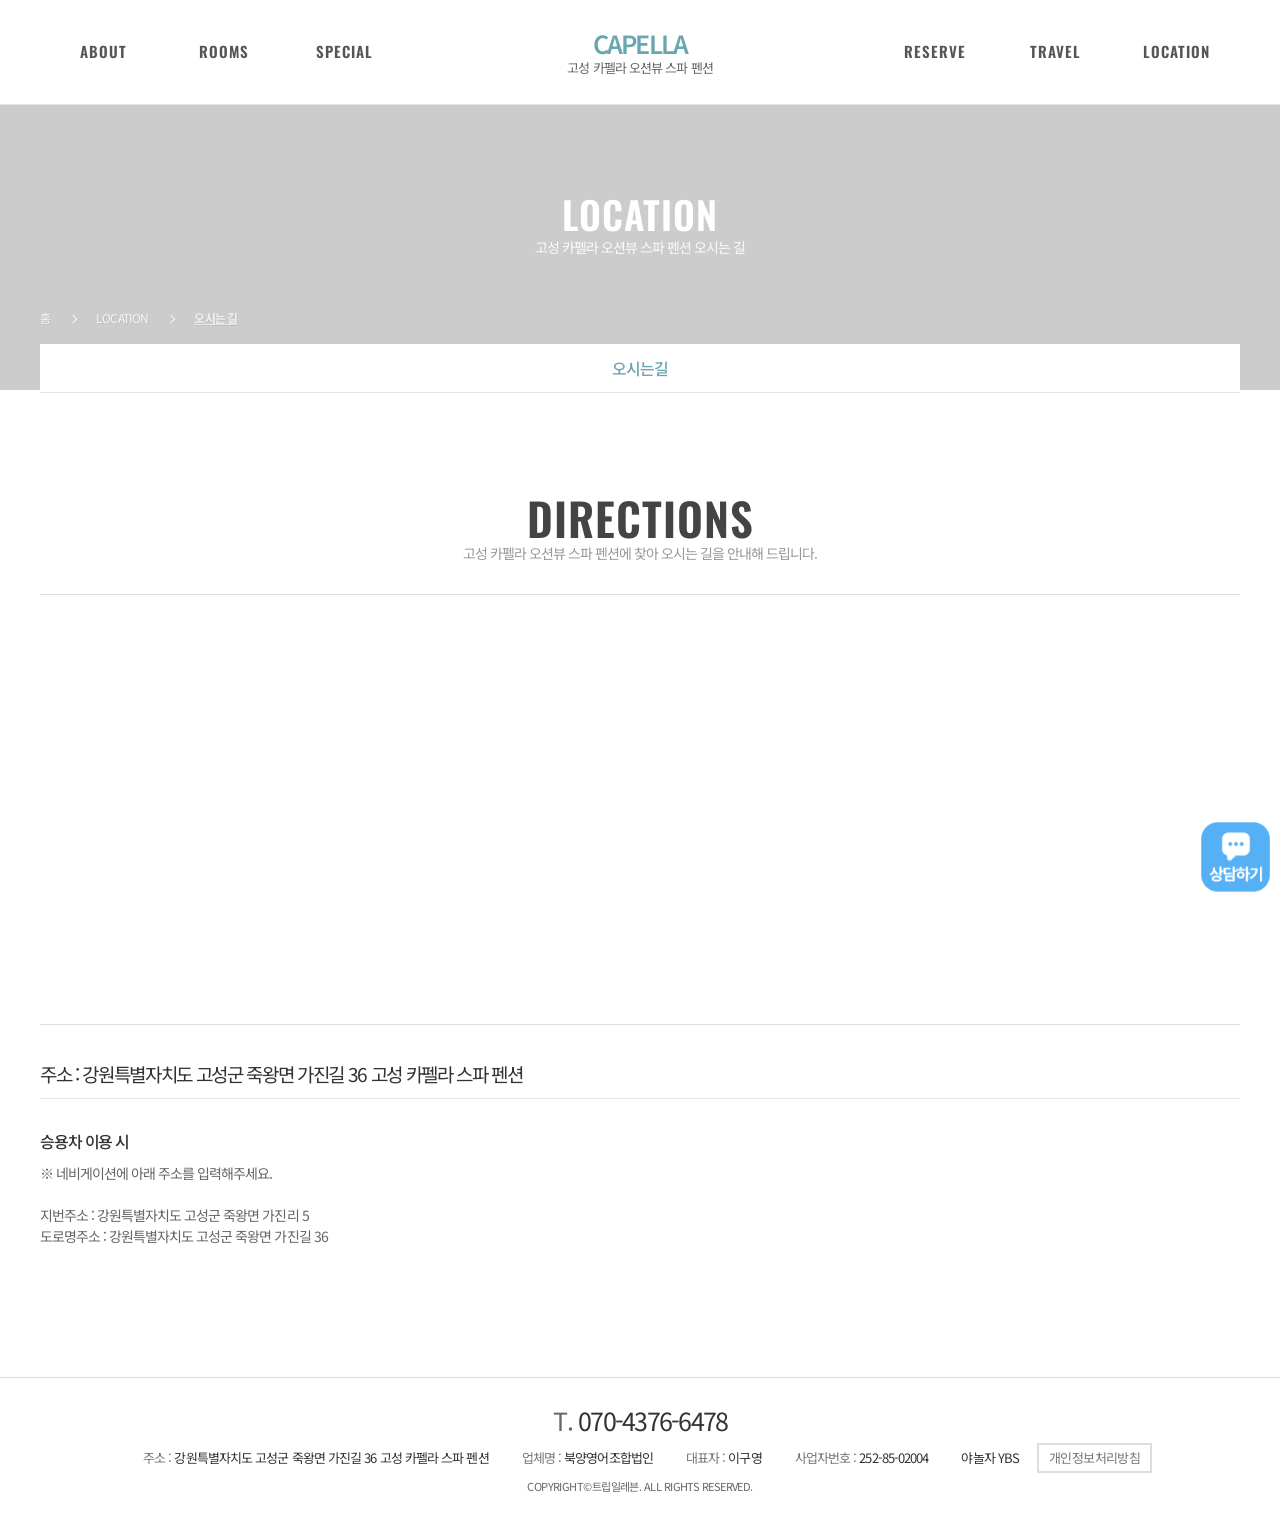
<file: directions.html>
<!doctype html>
<html lang="ko">
  <head>
    <meta charset="UTF-8" />
    <style>
      html.tpl-loading body {
        opacity: 0;
      }
      body {
        opacity: 1;
        transition: opacity 0.3s ease;
      }
    </style>
    <script>
      document.documentElement.classList.add('tpl-loading');
      window.__tplReveal = function () {
        document.documentElement.classList.remove('tpl-loading');
      };
      setTimeout(function () {
        window.__tplReveal && window.__tplReveal();
      }, 3000);
    </script>
    <meta http-equiv="X-UA-Compatible" content="IE=edge" />
    <meta name="viewport" content="width=device-width, initial-scale=1.0" />
    <meta property="og:type" content="website" />
    <title data-page-title>고성 카펠라 오션뷰 스파 펜션 - 오시는길</title>
    <link rel="icon" href="data:," />
    <link rel="stylesheet" type="text/css" href="styles/theme.css" />
    <link rel="stylesheet" type="text/css" href="styles/reset.css" />
    <link rel="stylesheet" type="text/css" href="styles/style.css" />
    <link rel="stylesheet" type="text/css" href="styles/popup.css" />
    <link
      rel="stylesheet"
      type="text/css"
      href="//cdn.jsdelivr.net/npm/swiper@8/swiper-bundle.min.css"
    />
    <!-- Open Graph Meta Tags for Social Media -->
  <meta property="og:type" content="website" />
  <meta property="og:title" content="고성 카펠라 오션뷰 스파 펜션 - 오시는길" />
  <meta property="og:description" content="고성 카펠라 스파 펜션에서 루프탑 오션뷰와 스파, 노을 감성, 라운지·바베큐장까지 모두 누릴 수 있는 특별한 힐링을 즐겨보세요." />
  <meta property="og:image" content="https://bookingplay-media.s3.amazonaws.com/item_images/2026/06/02/2yar1s5pPnbV.jpg" />
  <meta property="og:url" content="https://capellaspa.co.kr" />

  <!-- Twitter Card Meta Tags -->
  <meta name="twitter:card" content="summary_large_image" />
  <meta name="twitter:title" content="고성 카펠라 오션뷰 스파 펜션 - 오시는길" />
  <meta name="twitter:description" content="고성 카펠라 스파 펜션에서 루프탑 오션뷰와 스파, 노을 감성, 라운지·바베큐장까지 모두 누릴 수 있는 특별한 힐링을 즐겨보세요." />
  <meta name="twitter:image" content="https://bookingplay-media.s3.amazonaws.com/item_images/2026/06/02/2yar1s5pPnbV.jpg" />
  <meta name="naver-site-verification" content="7082095e5c3a0fcc0ee2265439a606604a7261f1" />
  <meta name="google-site-verification" content="JvYyYN9plY8vqiZHOEVbhoQ3h3fTbsMmufysnuMht88" />
</head>

  <body oncontextmenu="return false;" onselectstart="return false" ondragstart="return false;">
    <div id="wrap">
      <div id="header-wrap"></div>

      <div id="container">
        <!-- 원본 traffic.html (#content.sub5_1). 슬라이더가 없는 정적 페이지다. -->
        <section id="content" class="sub5_1 sub_traffic">
          <!-- ── 히어로 — 슬라이더가 아닌 고정 배경 ──────────────── -->
          <div class="sub_visual_wide" data-directions-hero>
            <div class="visual_box">
              <div class="visual_txt">
                <strong>LOCATION</strong>
                <p data-directions-hero-description></p>
              </div>
            </div>
          </div>
          <!--// sub_visual -->

          <div class="sub_location_wrap">
            <div class="inner">
              <ul class="location_box">
                <li>홈</li>
                <li>LOCATION</li>
                <li><a href="./directions.html">오시는 길</a></li>
              </ul>
              <ul class="cate_box">
                <li class="on"><a href="./directions.html">오시는길</a></li>
              </ul>
            </div>
          </div>

          <div class="sub_cont">
            <div class="sub_title_box">
              <h3 data-directions-title></h3>
              <p data-directions-lead></p>
            </div>

            <div class="map_box">
              <!-- 원본은 daum roughmap 퍼가기 스크립트를 넣었다. 업체 고유 key 가
                   필요해 데이터로 만들 수 없어 Kakao Maps SDK 로 대체했다.
                   .map_inner 는 padding-bottom 비율 상자라 #kakao-map 이 absolute 로 채운다. -->
              <div class="map_inner">
                <div id="kakao-map"></div>
              </div>
            </div>

            <div class="map_info inner">
              <strong data-directions-address></strong>
              <dl data-directions-notice></dl>
            </div>
          </div>
          <!--// sub_cont -->
        </section>
      </div>
      <!--// container -->

      <div id="footer-wrap"></div>
    </div>

    <div id="popup-container"></div>

    <script src="//cdnjs.cloudflare.com/ajax/libs/jquery/3.4.1/jquery.min.js"></script>
    <script src="//cdn.jsdelivr.net/npm/swiper@8/swiper-bundle.min.js"></script>
    <script src="js/image-helpers.js"></script>
    <script src="js/kakao-maps-sdk.js"></script>
    <script src="js/preview-handler.js"></script>
    <script src="js/data-mapper/core/base-mapper.js"></script>
    <script src="js/data-mapper/pages/header-footer-mapper.js"></script>
    <script src="js/data-mapper/pages/directions-mapper.js"></script>
    <script src="js/header-footer-loader.js"></script>
    <script src="js/common.js"></script>
    <script src="js/popup.js"></script>
  </body>
</html>
</file>
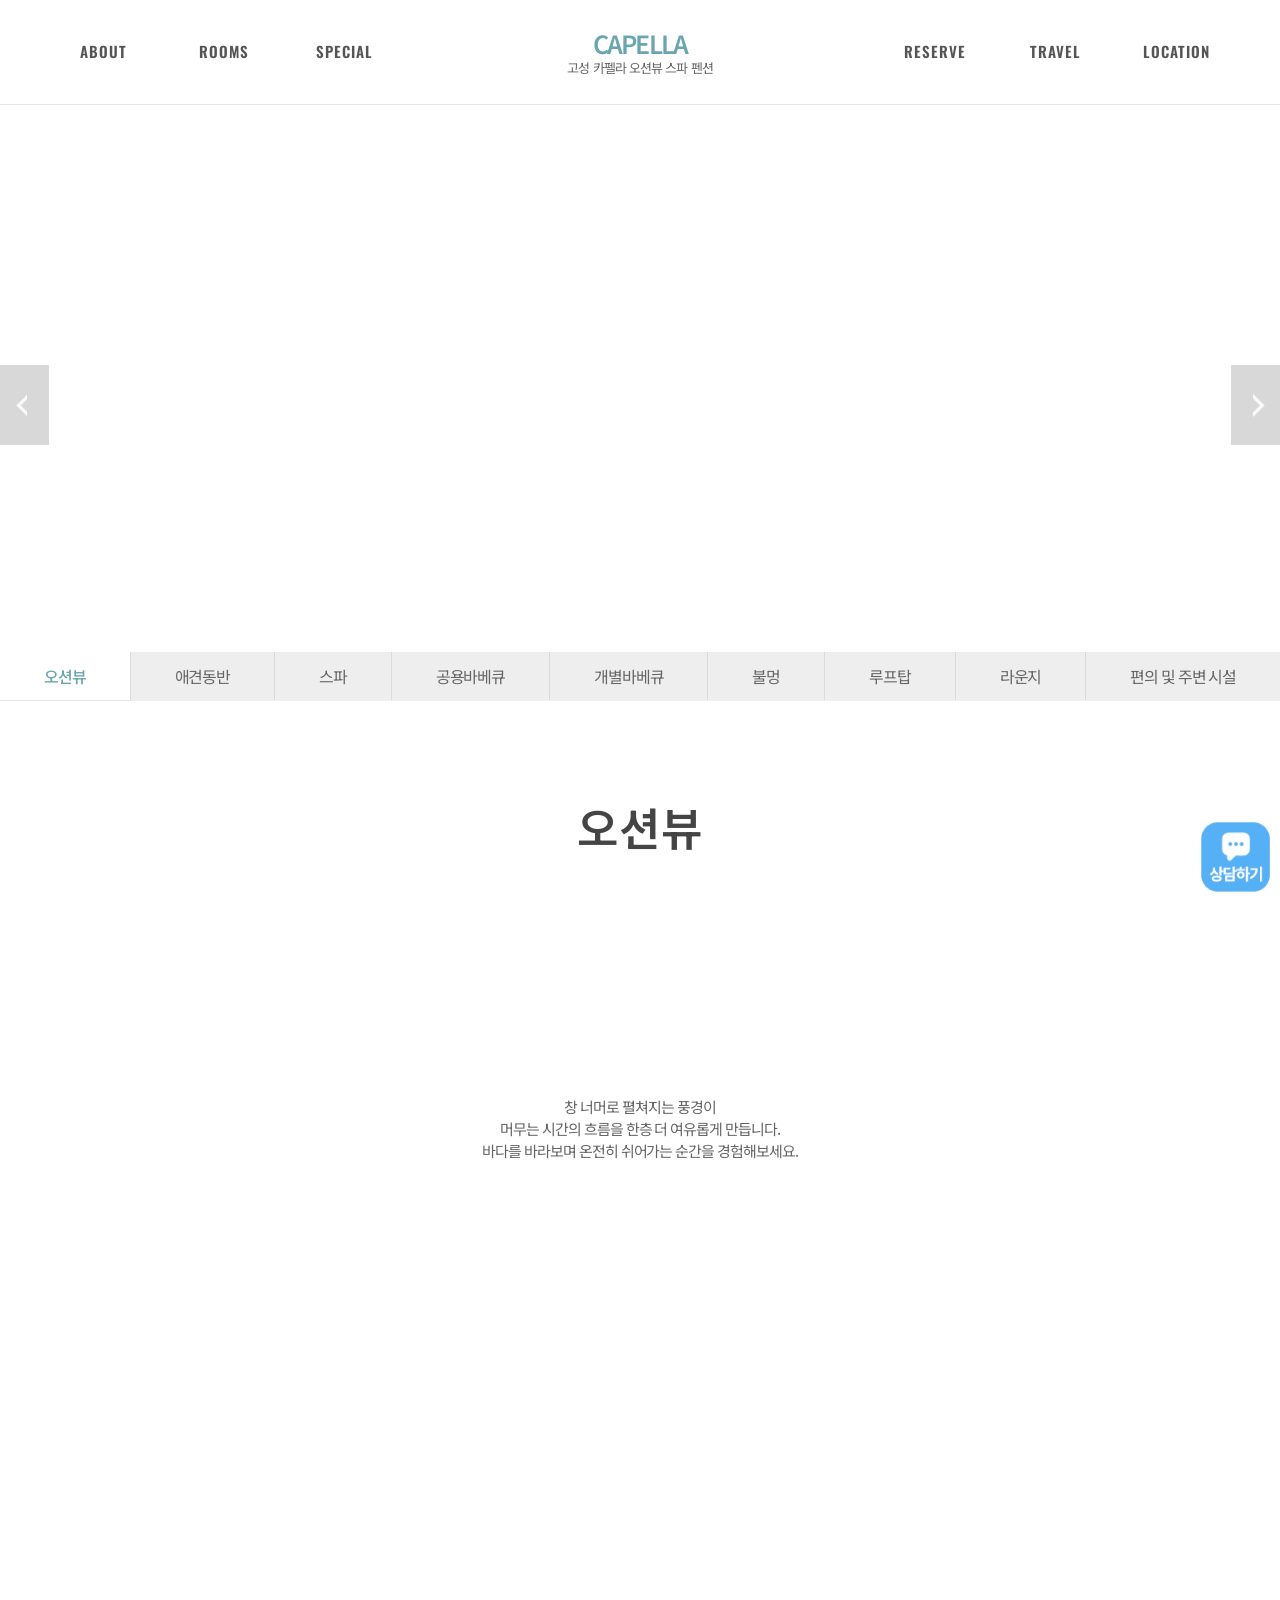
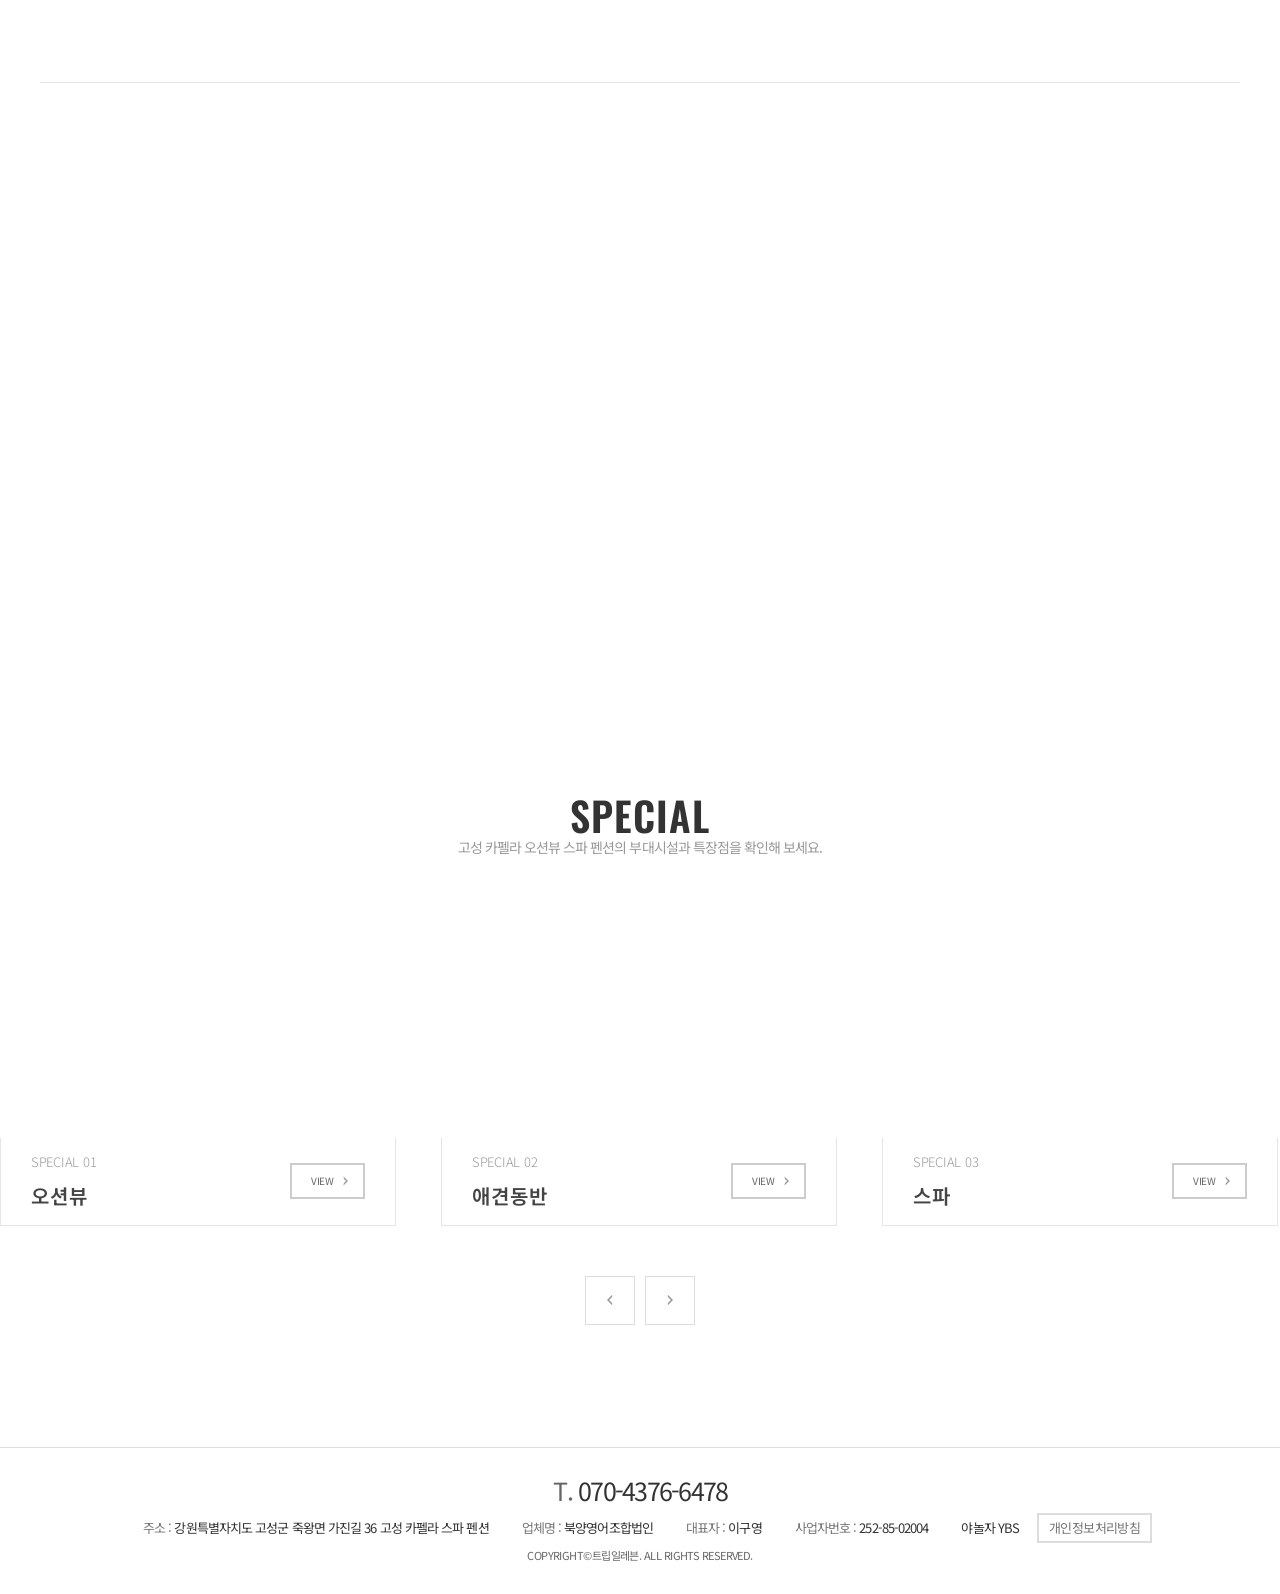
<file: facility.html>
<!doctype html>
<html lang="ko">
  <head>
    <meta charset="UTF-8" />
    <style>
      html.tpl-loading body {
        opacity: 0;
      }
      body {
        opacity: 1;
        transition: opacity 0.3s ease;
      }
    </style>
    <script>
      document.documentElement.classList.add('tpl-loading');
      window.__tplReveal = function () {
        document.documentElement.classList.remove('tpl-loading');
      };
      setTimeout(function () {
        window.__tplReveal && window.__tplReveal();
      }, 3000);
    </script>
    <meta http-equiv="X-UA-Compatible" content="IE=edge" />
    <meta name="viewport" content="width=device-width, initial-scale=1.0" />
    <meta property="og:type" content="website" />
    <title data-page-title>고성 카펠라 오션뷰 스파 펜션 - 시설안내</title>
    <link rel="icon" href="data:," />
    <link rel="stylesheet" type="text/css" href="styles/theme.css" />
    <link rel="stylesheet" type="text/css" href="styles/reset.css" />
    <link rel="stylesheet" type="text/css" href="styles/style.css" />
    <link rel="stylesheet" type="text/css" href="styles/popup.css" />
    <link
      rel="stylesheet"
      type="text/css"
      href="//cdn.jsdelivr.net/npm/swiper@8/swiper-bundle.min.css"
    />
    <!-- Open Graph Meta Tags for Social Media -->
  <meta property="og:type" content="website" />
  <meta property="og:title" content="고성 카펠라 오션뷰 스파 펜션 - 시설안내" />
  <meta property="og:description" content="고성 카펠라 스파 펜션에서 루프탑 오션뷰와 스파, 노을 감성, 라운지·바베큐장까지 모두 누릴 수 있는 특별한 힐링을 즐겨보세요." />
  <meta property="og:image" content="https://bookingplay-media.s3.amazonaws.com/item_images/2026/06/02/2yar1s5pPnbV.jpg" />
  <meta property="og:url" content="https://capellaspa.co.kr" />

  <!-- Twitter Card Meta Tags -->
  <meta name="twitter:card" content="summary_large_image" />
  <meta name="twitter:title" content="고성 카펠라 오션뷰 스파 펜션 - 시설안내" />
  <meta name="twitter:description" content="고성 카펠라 스파 펜션에서 루프탑 오션뷰와 스파, 노을 감성, 라운지·바베큐장까지 모두 누릴 수 있는 특별한 힐링을 즐겨보세요." />
  <meta name="twitter:image" content="https://bookingplay-media.s3.amazonaws.com/item_images/2026/06/02/2yar1s5pPnbV.jpg" />
  <meta name="naver-site-verification" content="7082095e5c3a0fcc0ee2265439a606604a7261f1" />
  <meta name="google-site-verification" content="JvYyYN9plY8vqiZHOEVbhoQ3h3fTbsMmufysnuMht88" />
</head>

  <body oncontextmenu="return false;" onselectstart="return false" ondragstart="return false;">
    <div id="wrap">
      <div id="header-wrap"></div>

      <div id="container">
        <!-- 원본 special1~5.html 상세 화면(#content.sub3_2)이다.
             원본은 시설마다 파일이 하나씩이었지만 우리는 ?id= 로 받는다. -->
        <section id="content" class="sub3_2 sub_special sub_special_detail">
          <!-- ── 히어로 (시설 사진 슬라이더) ─────────────────────── -->
          <div class="sub_visual visual">
            <div class="visual_txt">
              <span data-property-name-en></span>
              <strong data-facility-name></strong>
              <p data-facility-caption></p>
            </div>
            <div class="arw_box">
              <div
                class="swiper-button-prev"
                style="
                  background: url(images/common/left_btn.png) no-repeat 0 0;
                  background-size: auto 100%;
                "
              ></div>
              <div
                class="swiper-button-next"
                style="
                  background: url(images/common/right_btn.png) no-repeat 100%;
                  background-size: auto 100%;
                "
              ></div>
            </div>
            <div class="visual_box">
              <div class="swiper-container">
                <div class="swiper-wrapper" data-facility-hero-slides></div>
              </div>
            </div>
          </div>
          <!--// sub_visual -->

          <div class="sub_location_wrap">
            <div class="inner">
              <!-- 시설 탭. 원본에는 앞에 '미리보기'(special.html) li 가 있지만
                   우리 템플릿에는 시설 목록 페이지가 없어 시설만 나열한다. -->
              <ul class="cate_box" data-facility-nav></ul>
            </div>
          </div>

          <div class="sub_cont">
            <div class="sub_title_box">
              <h3 data-facility-name></h3>
              <p data-facility-caption></p>
            </div>

            <!-- ── 소개 배너 ─────────────────────────────────── -->
            <div class="special_bnr inner">
              <div class="img" data-facility-banner-image></div>
              <div class="txt_box">
                <strong data-facility-banner-title></strong>
                <p data-facility-description></p>
              </div>
            </div>

            <!-- ── 상세 이미지 블록 ──────────────────────────── -->
            <div data-facility-detail-blocks></div>

            <!-- ── 다른 부대시설 ─────────────────────────────── -->
            <div class="sub_special_detail_box">
              <div class="main_special">
                <div class="title_box">
                  <h3>SPECIAL</h3>
                  <p data-facility-list-lead></p>
                </div>
                <div class="swiper-container inner">
                  <div class="swiper-wrapper" data-facility-list-slides></div>
                </div>
                <div class="arw_box">
                  <div
                    class="swiper-button-prev"
                    style="background: url(images/common/room_pre.png) no-repeat 50% 50% #fff"
                  >
                    <img src="images/common/spe_le.png" alt="이전버튼" />
                  </div>
                  <div
                    class="swiper-button-next"
                    style="background: url(images/common/l_le.png) no-repeat 50% 50% #fff"
                  >
                    <img src="images/common/spe_ri.png" alt="다음버튼" />
                  </div>
                </div>
              </div>
            </div>
          </div>
          <!--// sub_cont -->
        </section>
      </div>
      <!--// container -->

      <div id="footer-wrap"></div>
    </div>

    <div id="popup-container"></div>

    <script src="//cdnjs.cloudflare.com/ajax/libs/jquery/3.4.1/jquery.min.js"></script>
    <script src="//cdn.jsdelivr.net/npm/swiper@8/swiper-bundle.min.js"></script>
    <script src="js/image-helpers.js"></script>
    <script src="js/preview-handler.js"></script>
    <script src="js/data-mapper/core/base-mapper.js"></script>
    <script src="js/data-mapper/pages/header-footer-mapper.js"></script>
    <script src="js/data-mapper/pages/facility-mapper.js"></script>
    <script src="js/header-footer-loader.js"></script>
    <script src="js/common.js"></script>
    <script src="js/pages/facility.js"></script>
    <script src="js/popup.js"></script>
  </body>
</html>
</file>
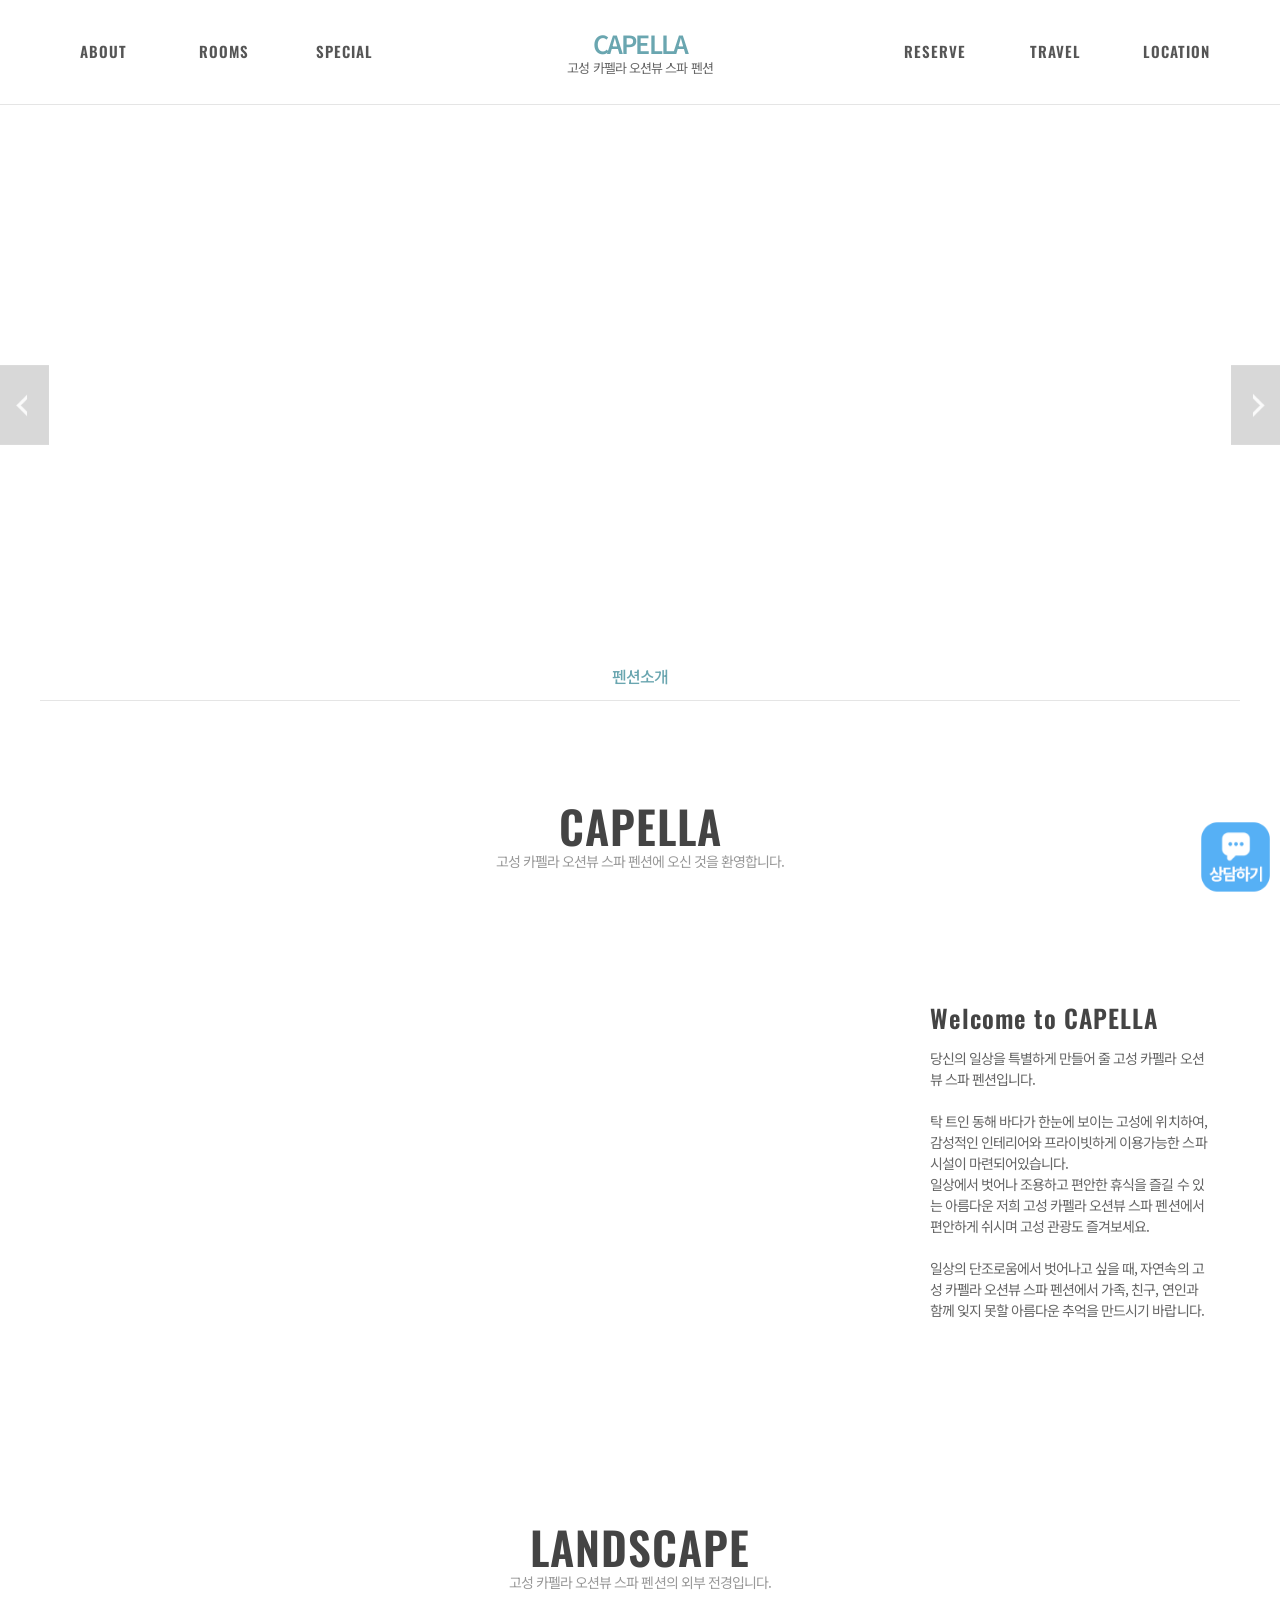
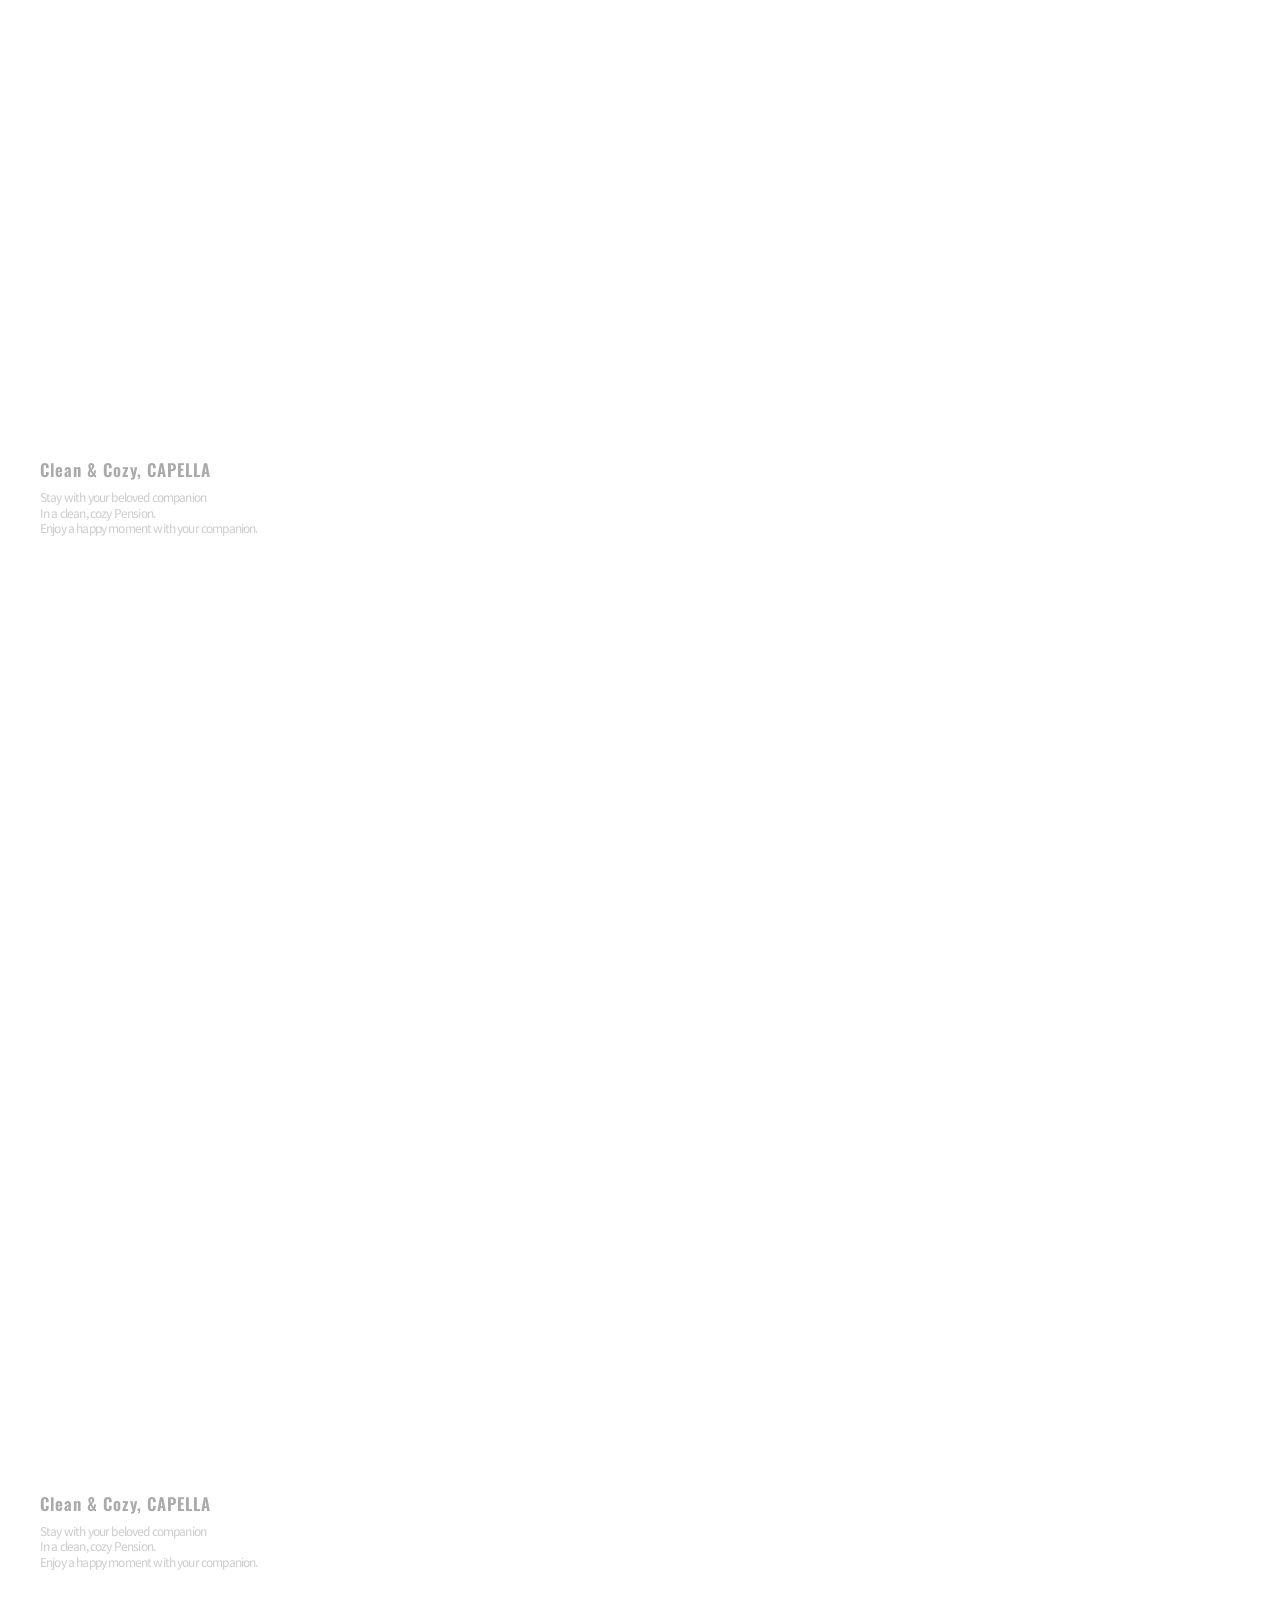
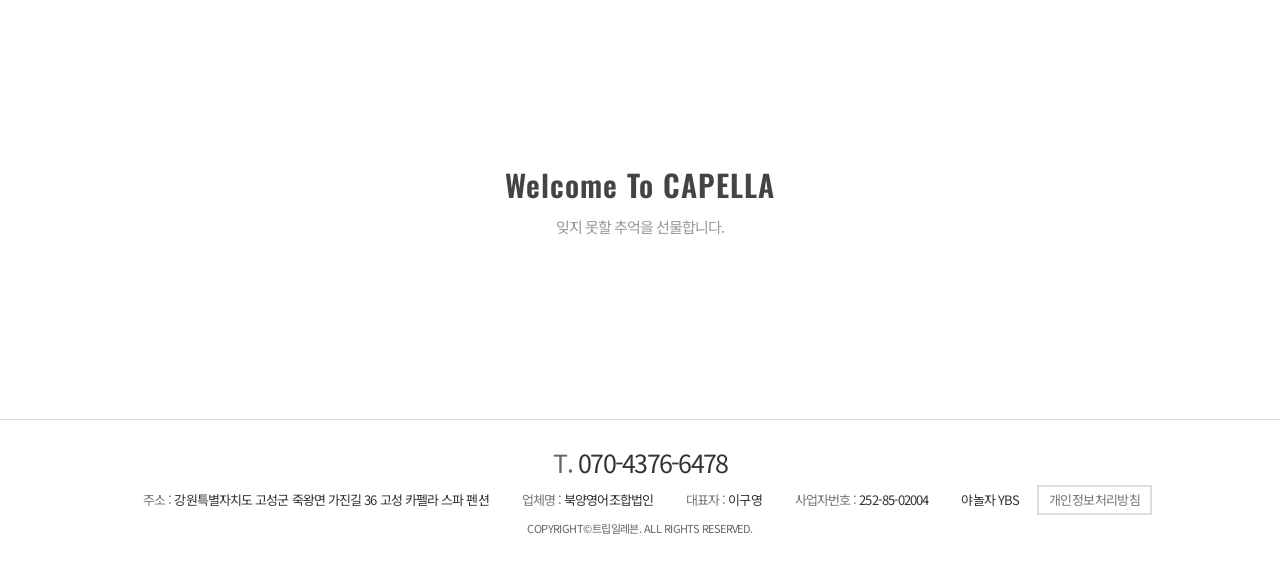
<file: main.html>
<!doctype html>
<html lang="ko">
  <head>
    <meta charset="UTF-8" />
    <style>
      html.tpl-loading body {
        opacity: 0;
      }
      body {
        opacity: 1;
        transition: opacity 0.3s ease;
      }
    </style>
    <script>
      document.documentElement.classList.add('tpl-loading');
      window.__tplReveal = function () {
        document.documentElement.classList.remove('tpl-loading');
      };
      setTimeout(function () {
        window.__tplReveal && window.__tplReveal();
      }, 3000);
    </script>
    <meta http-equiv="X-UA-Compatible" content="IE=edge" />
    <meta name="viewport" content="width=device-width, initial-scale=1.0" />
    <meta property="og:type" content="website" />
    <title data-page-title>고성 카펠라 오션뷰 스파 펜션 - 숙소소개</title>
    <link rel="icon" href="data:," />
    <link rel="stylesheet" type="text/css" href="styles/theme.css" />
    <link rel="stylesheet" type="text/css" href="styles/reset.css" />
    <link rel="stylesheet" type="text/css" href="styles/style.css" />
    <link rel="stylesheet" type="text/css" href="styles/popup.css" />
    <link
      rel="stylesheet"
      type="text/css"
      href="//cdn.jsdelivr.net/npm/swiper@8/swiper-bundle.min.css"
    />
    <!-- Open Graph Meta Tags for Social Media -->
  <meta property="og:type" content="website" />
  <meta property="og:title" content="고성 카펠라 오션뷰 스파 펜션 - 숙소소개" />
  <meta property="og:description" content="고성 카펠라 스파 펜션에서 루프탑 오션뷰와 스파, 노을 감성, 라운지·바베큐장까지 모두 누릴 수 있는 특별한 힐링을 즐겨보세요." />
  <meta property="og:image" content="https://bookingplay-media.s3.amazonaws.com/item_images/2026/06/02/2yar1s5pPnbV.jpg" />
  <meta property="og:url" content="https://capellaspa.co.kr" />

  <!-- Twitter Card Meta Tags -->
  <meta name="twitter:card" content="summary_large_image" />
  <meta name="twitter:title" content="고성 카펠라 오션뷰 스파 펜션 - 숙소소개" />
  <meta name="twitter:description" content="고성 카펠라 스파 펜션에서 루프탑 오션뷰와 스파, 노을 감성, 라운지·바베큐장까지 모두 누릴 수 있는 특별한 힐링을 즐겨보세요." />
  <meta name="twitter:image" content="https://bookingplay-media.s3.amazonaws.com/item_images/2026/06/02/2yar1s5pPnbV.jpg" />
  <meta name="naver-site-verification" content="7082095e5c3a0fcc0ee2265439a606604a7261f1" />
  <meta name="google-site-verification" content="JvYyYN9plY8vqiZHOEVbhoQ3h3fTbsMmufysnuMht88" />
</head>

  <body oncontextmenu="return false;" onselectstart="return false" ondragstart="return false;">
    <div id="wrap">
      <div id="header-wrap"></div>

      <div id="container">
        <!-- 원본 about.html(sub1_1) + view.html(sub1_2) 을 합친 페이지.
             골격은 view.html 을 쓰고, about.html 에서는 .sub_wide_bnr 하나만 가져왔다.
             about + view 가 한 페이지가 되어 탭(.sub_location_wrap)은 뺐다. -->
        <section id="content" class="sub1_2 sub_view">
          <!-- ── 히어로 (외경 슬라이더) ────────────────────────── -->
          <div class="sub_visual visual">
            <div class="visual_txt">
              <span data-property-name-en></span>
              <!-- 원본은 LANDSCAPE. about 과 합친 페이지라 ABOUT 으로 둔다 -->
              <strong>ABOUT</strong>
              <p data-main-visual-description></p>
            </div>
            <div class="arw_box">
              <div
                class="swiper-button-prev"
                style="
                  background: url(images/common/left_btn.png) no-repeat 0 0;
                  background-size: auto 100%;
                "
              ></div>
              <div
                class="swiper-button-next"
                style="
                  background: url(images/common/right_btn.png) no-repeat 100%;
                  background-size: auto 100%;
                "
              ></div>
            </div>
            <div class="visual_box">
              <div class="swiper-container">
                <div class="swiper-wrapper" data-main-visual-slides></div>
              </div>
            </div>
          </div>
          <!--// sub_visual -->

          <!-- about + view 를 합쳐 탭은 '펜션소개' 하나뿐이다. 원본의 '외경보기'
               탭은 두지 않는다(같은 페이지를 가리키게 된다).
               탭을 남기는 건 메뉴 표시 때문만이 아니다. `.sub_visual +
               .sub_location_wrap` 의 margin-top:-48px 이 히어로 위로 올라타면서
               히어로와 아래 소개 배너 사이를 끊어 준다. 빼면 둘이 붙어 버린다. -->
          <div class="sub_location_wrap">
            <div class="inner">
              <ul class="cate_box">
                <li class="on"><a href="./main.html">펜션소개</a></li>
              </ul>
            </div>
          </div>

          <div class="sub_cont">
            <!-- ── 환영 제목 (about.html) ──────────────────────────
                 원본 about.html 에서 .sub_wide_bnr 바로 위에 있던 제목이다.
                 padding:100px 0 30px 을 갖고 있어 탭 흰 띠와 배너 사이 여백도
                 이 블록이 만든다. -->
            <div class="sub_title_box" data-main-welcome>
              <h3 data-property-name-en></h3>
              <p data-main-welcome-lead></p>
            </div>

            <!-- ── 숙소 소개 배너 (hero) — about.html 에서 가져온 영역 ── -->
            <div class="sub_wide_bnr" data-main-intro>
              <div class="txt_box">
                <strong data-main-intro-title></strong>
                <p data-main-intro-description></p>
              </div>
            </div>

            <!-- ── 외경 (about[]) ──────────────────────────────── -->
            <div class="sub_title_box" data-main-about-heading>
              <!-- 위 환영 제목이 이미 영문 숙소명이라, 여기는 원본 view.html 대로
                   LANDSCAPE 를 쓴다. 같은 이름이 두 번 나오지 않게 한다. -->
              <h3>LANDSCAPE</h3>
              <p data-main-about-lead></p>
            </div>
            <div data-main-about-blocks></div>

            <!-- ── 마무리 배너 ─────────────────────────────────── -->
            <div class="view_wide_bnr" data-main-closing>
              <div>
                <strong data-main-closing-title></strong>
                <p>잊지 못할 추억을 선물합니다.</p>
              </div>
            </div>
          </div>
          <!--// sub_cont -->
        </section>
      </div>
      <!--// container -->

      <div id="footer-wrap"></div>
    </div>

    <div id="popup-container"></div>

    <script src="//cdnjs.cloudflare.com/ajax/libs/jquery/3.4.1/jquery.min.js"></script>
    <script src="//cdn.jsdelivr.net/npm/swiper@8/swiper-bundle.min.js"></script>
    <script src="js/image-helpers.js"></script>
    <script src="js/preview-handler.js"></script>
    <script src="js/data-mapper/core/base-mapper.js"></script>
    <script src="js/data-mapper/pages/header-footer-mapper.js"></script>
    <script src="js/data-mapper/pages/main-mapper.js"></script>
    <script src="js/header-footer-loader.js"></script>
    <script src="js/common.js"></script>
    <script src="js/pages/main.js"></script>
    <script src="js/popup.js"></script>
  </body>
</html>
</file>
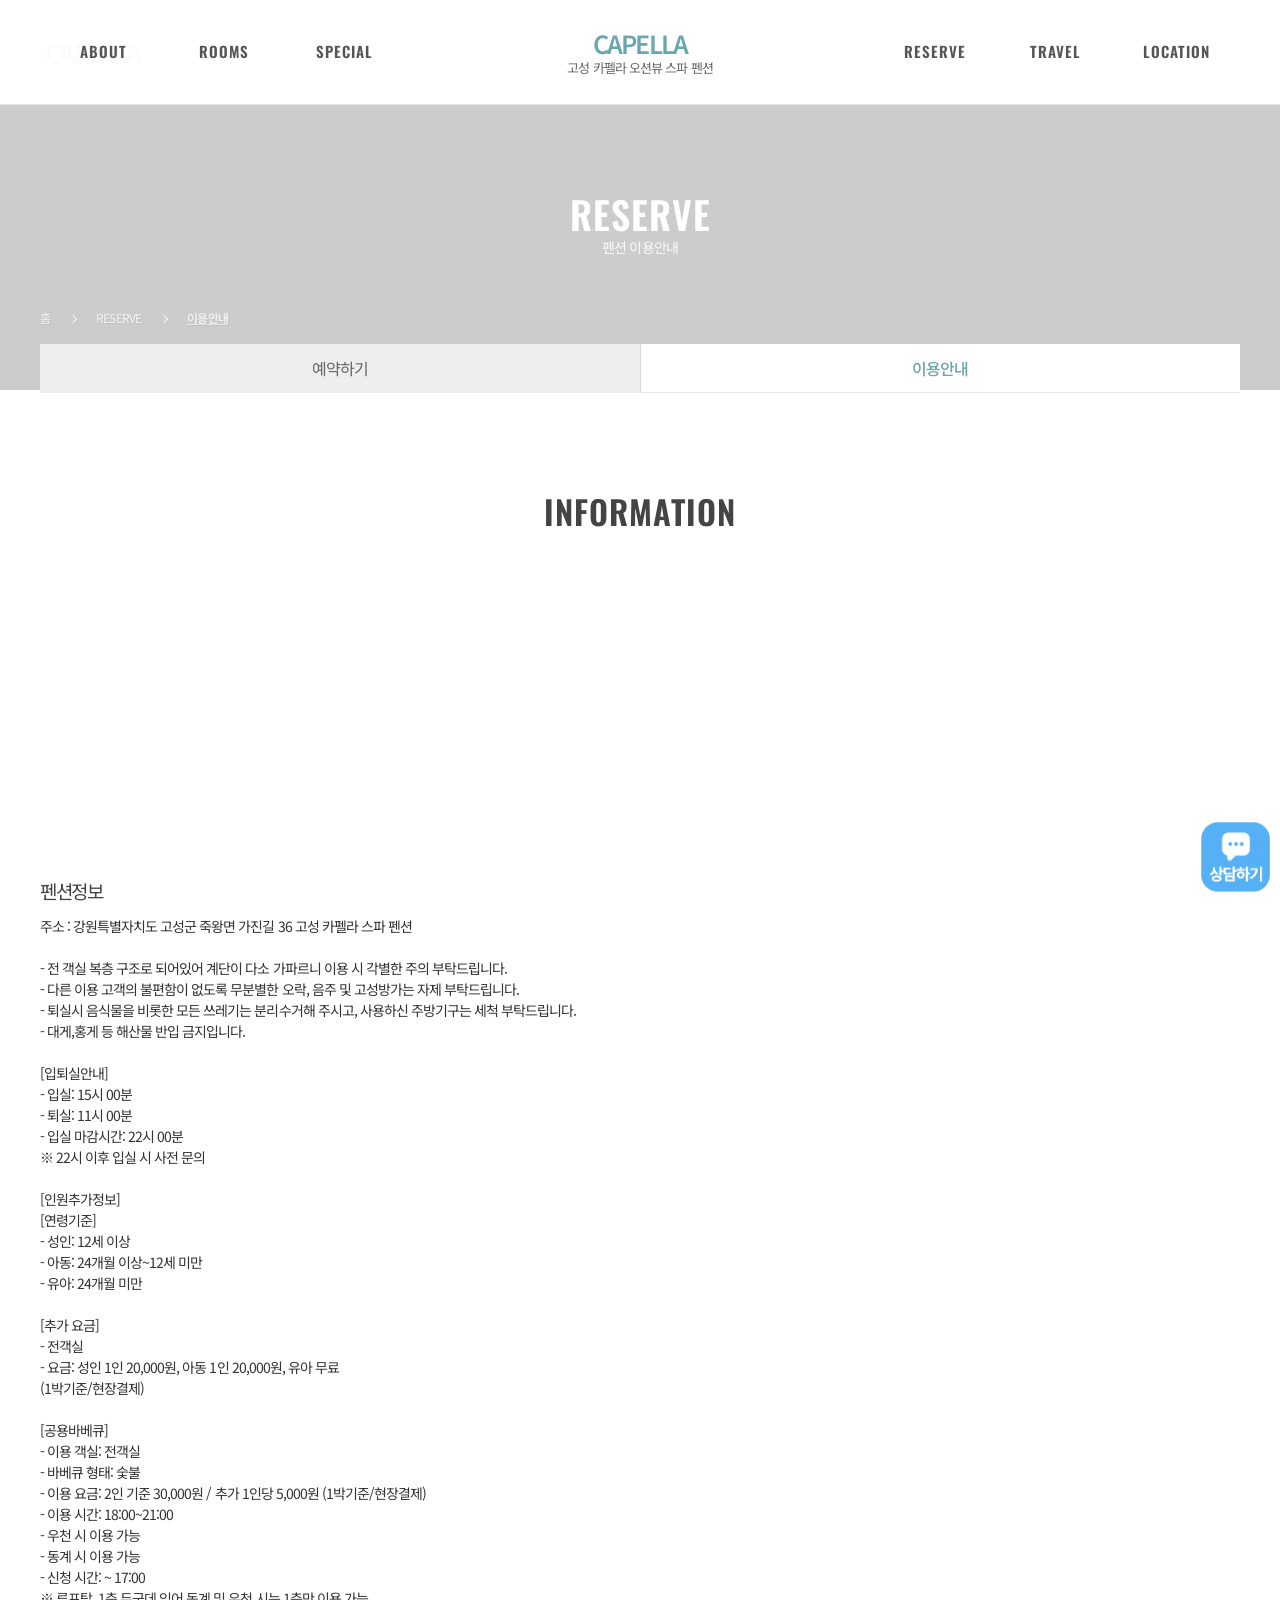
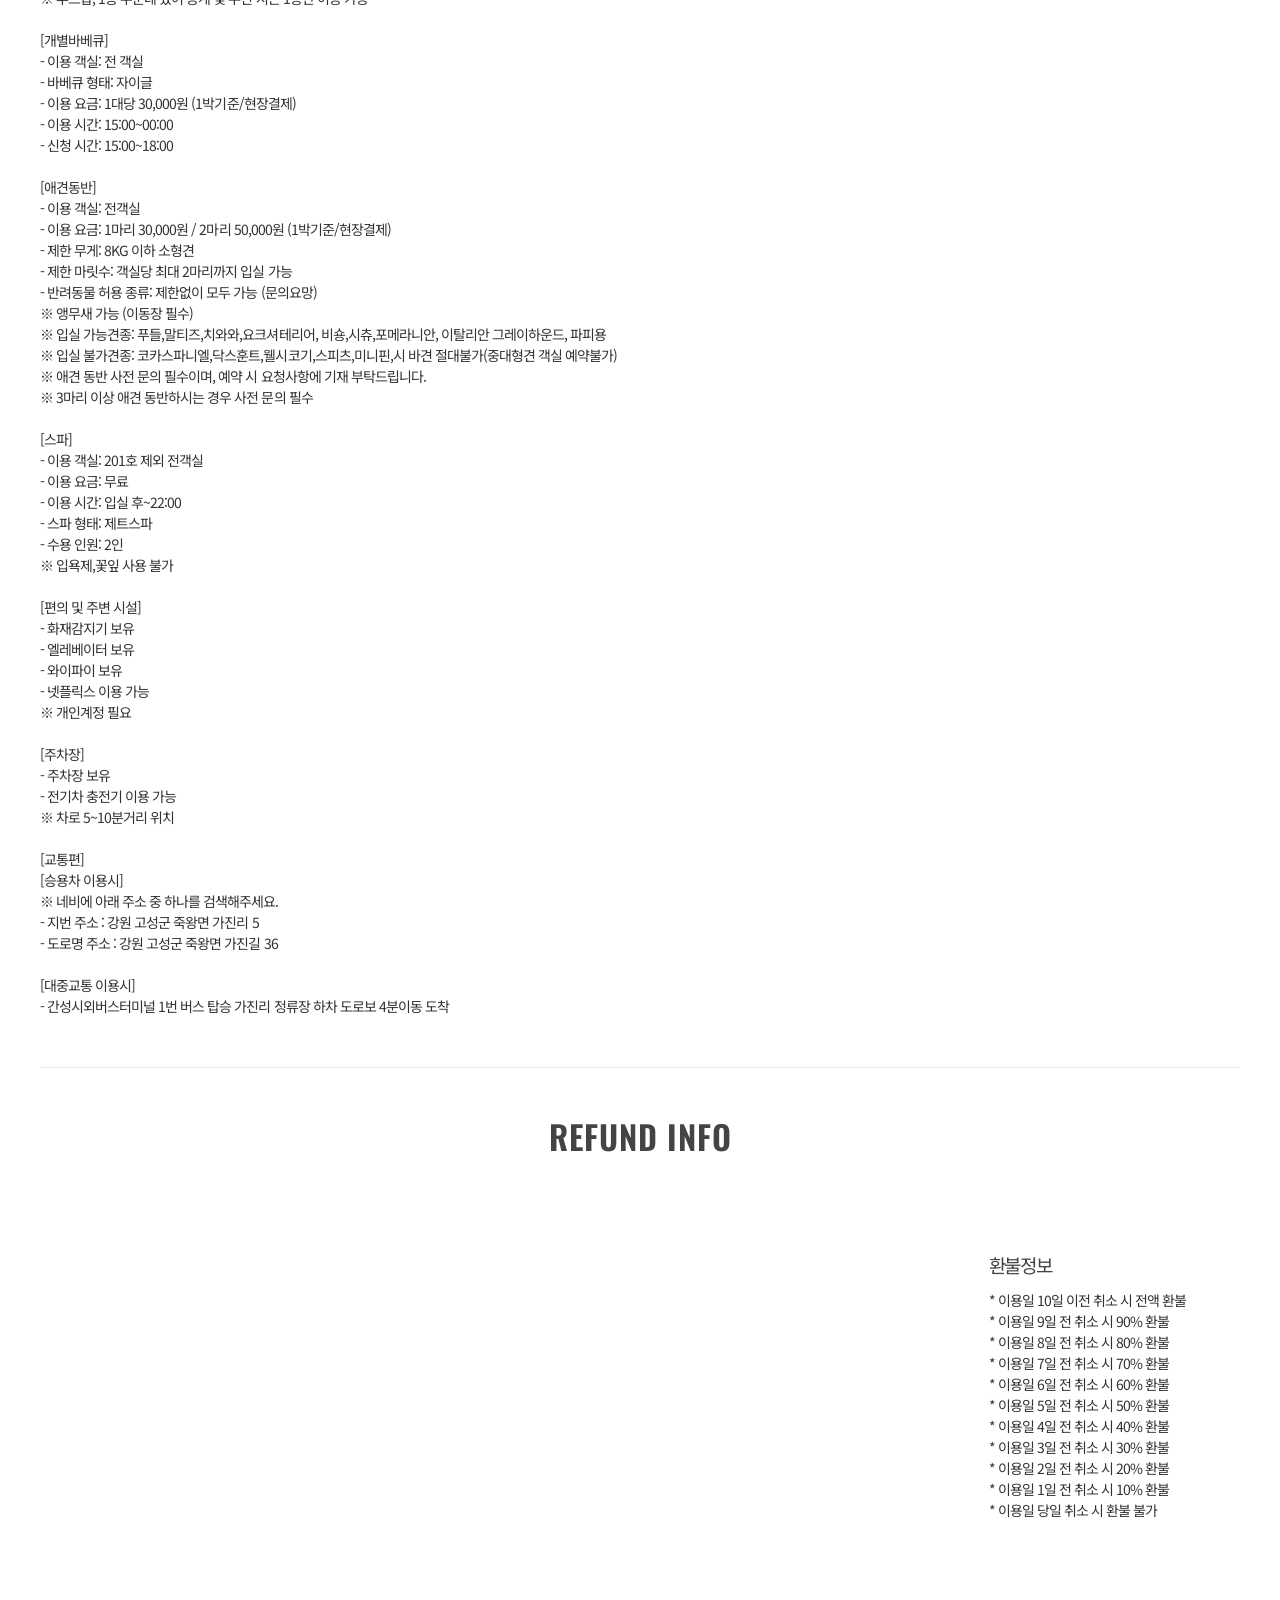
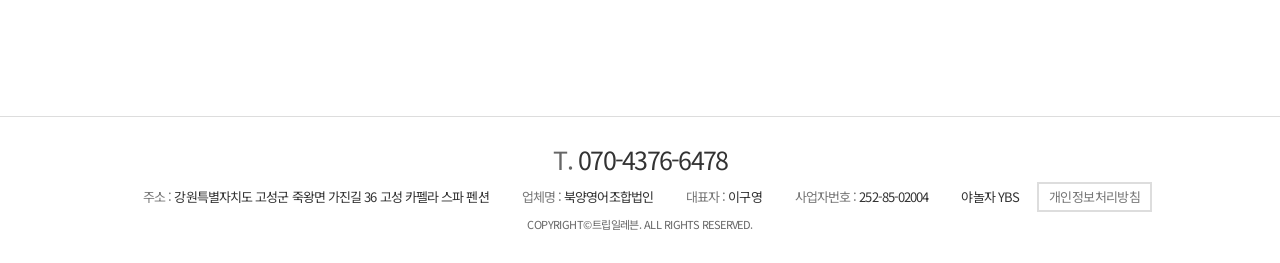
<file: reservation.html>
<!doctype html>
<html lang="ko">
  <head>
    <meta charset="UTF-8" />
    <style>
      html.tpl-loading body {
        opacity: 0;
      }
      body {
        opacity: 1;
        transition: opacity 0.3s ease;
      }
    </style>
    <script>
      document.documentElement.classList.add('tpl-loading');
      window.__tplReveal = function () {
        document.documentElement.classList.remove('tpl-loading');
      };
      setTimeout(function () {
        window.__tplReveal && window.__tplReveal();
      }, 3000);
    </script>
    <meta http-equiv="X-UA-Compatible" content="IE=edge" />
    <meta name="viewport" content="width=device-width, initial-scale=1.0" />
    <meta property="og:type" content="website" />
    <title data-page-title>고성 카펠라 오션뷰 스파 펜션 - 예약안내</title>
    <link rel="icon" href="data:," />
    <link rel="stylesheet" type="text/css" href="styles/theme.css" />
    <link rel="stylesheet" type="text/css" href="styles/reset.css" />
    <link rel="stylesheet" type="text/css" href="styles/style.css" />
    <link rel="stylesheet" type="text/css" href="styles/popup.css" />
    <link
      rel="stylesheet"
      type="text/css"
      href="//cdn.jsdelivr.net/npm/swiper@8/swiper-bundle.min.css"
    />
    <!-- Open Graph Meta Tags for Social Media -->
  <meta property="og:type" content="website" />
  <meta property="og:title" content="고성 카펠라 오션뷰 스파 펜션 - 예약안내" />
  <meta property="og:description" content="고성 카펠라 스파 펜션에서 루프탑 오션뷰와 스파, 노을 감성, 라운지·바베큐장까지 모두 누릴 수 있는 특별한 힐링을 즐겨보세요." />
  <meta property="og:image" content="https://bookingplay-media.s3.amazonaws.com/item_images/2026/06/02/2yar1s5pPnbV.jpg" />
  <meta property="og:url" content="https://capellaspa.co.kr" />

  <!-- Twitter Card Meta Tags -->
  <meta name="twitter:card" content="summary_large_image" />
  <meta name="twitter:title" content="고성 카펠라 오션뷰 스파 펜션 - 예약안내" />
  <meta name="twitter:description" content="고성 카펠라 스파 펜션에서 루프탑 오션뷰와 스파, 노을 감성, 라운지·바베큐장까지 모두 누릴 수 있는 특별한 힐링을 즐겨보세요." />
  <meta name="twitter:image" content="https://bookingplay-media.s3.amazonaws.com/item_images/2026/06/02/2yar1s5pPnbV.jpg" />
  <meta name="naver-site-verification" content="7082095e5c3a0fcc0ee2265439a606604a7261f1" />
  <meta name="google-site-verification" content="JvYyYN9plY8vqiZHOEVbhoQ3h3fTbsMmufysnuMht88" />
</head>

  <body oncontextmenu="return false;" onselectstart="return false" ondragstart="return false;">
    <div id="wrap">
      <div id="header-wrap"></div>

      <div id="container">
        <!-- 원본 reservation.html (#content.sub4_1). 슬라이더가 없는 정적 페이지다. -->
        <section id="content" class="sub4_1 sub_reserve">
          <!-- ── 히어로 — 슬라이더가 아닌 고정 배경 ──────────────── -->
          <div class="sub_visual_wide" data-reservation-hero>
            <div class="visual_box">
              <div class="visual_txt">
                <strong>RESERVE</strong>
                <p data-reservation-hero-description></p>
              </div>
            </div>
          </div>
          <!--// sub_visual -->

          <div class="sub_location_wrap">
            <div class="inner">
              <ul class="location_box">
                <li>홈</li>
                <li>RESERVE</li>
                <li><a href="./reservation.html">이용안내</a></li>
              </ul>
              <ul class="cate_box">
                <li><a href="#!" target="_blank" data-booking-link>예약하기</a></li>
                <li class="on"><a href="./reservation.html">이용안내</a></li>
              </ul>
            </div>
          </div>

          <div class="sub_cont inner">
            <dl class="info_wrap">
              <dt class="sub_title_box"><h4>INFORMATION</h4></dt>
              <dd>
                <div class="img" data-reservation-info-image></div>
                <p>
                  <strong>펜션정보</strong>
                  <span data-reservation-info-body></span>
                </p>
              </dd>

              <!-- ⚠️ 두 번째 dd 의 p 는 CSS 가 이미지 위에 반투명 박스로 얹는다
                   (.info_wrap dd + dt + dd p — position:absolute).
                   환불 규정처럼 짧은 글만 들어갈 수 있는 자리다. -->
              <dt class="sub_title_box"><h4>REFUND INFO</h4></dt>
              <dd>
                <div class="img" data-reservation-refund-image></div>
                <p>
                  <strong>환불정보</strong>
                  <span data-reservation-refund-body></span>
                </p>
              </dd>
            </dl>
          </div>
          <!--// sub_cont -->
        </section>
      </div>
      <!--// container -->

      <div id="footer-wrap"></div>
    </div>

    <div id="popup-container"></div>

    <script src="//cdnjs.cloudflare.com/ajax/libs/jquery/3.4.1/jquery.min.js"></script>
    <script src="//cdn.jsdelivr.net/npm/swiper@8/swiper-bundle.min.js"></script>
    <script src="js/image-helpers.js"></script>
    <script src="js/preview-handler.js"></script>
    <script src="js/data-mapper/core/base-mapper.js"></script>
    <script src="js/data-mapper/pages/header-footer-mapper.js"></script>
    <script src="js/data-mapper/pages/reservation-mapper.js"></script>
    <script src="js/header-footer-loader.js"></script>
    <script src="js/common.js"></script>
    <script src="js/popup.js"></script>
  </body>
</html>
</file>
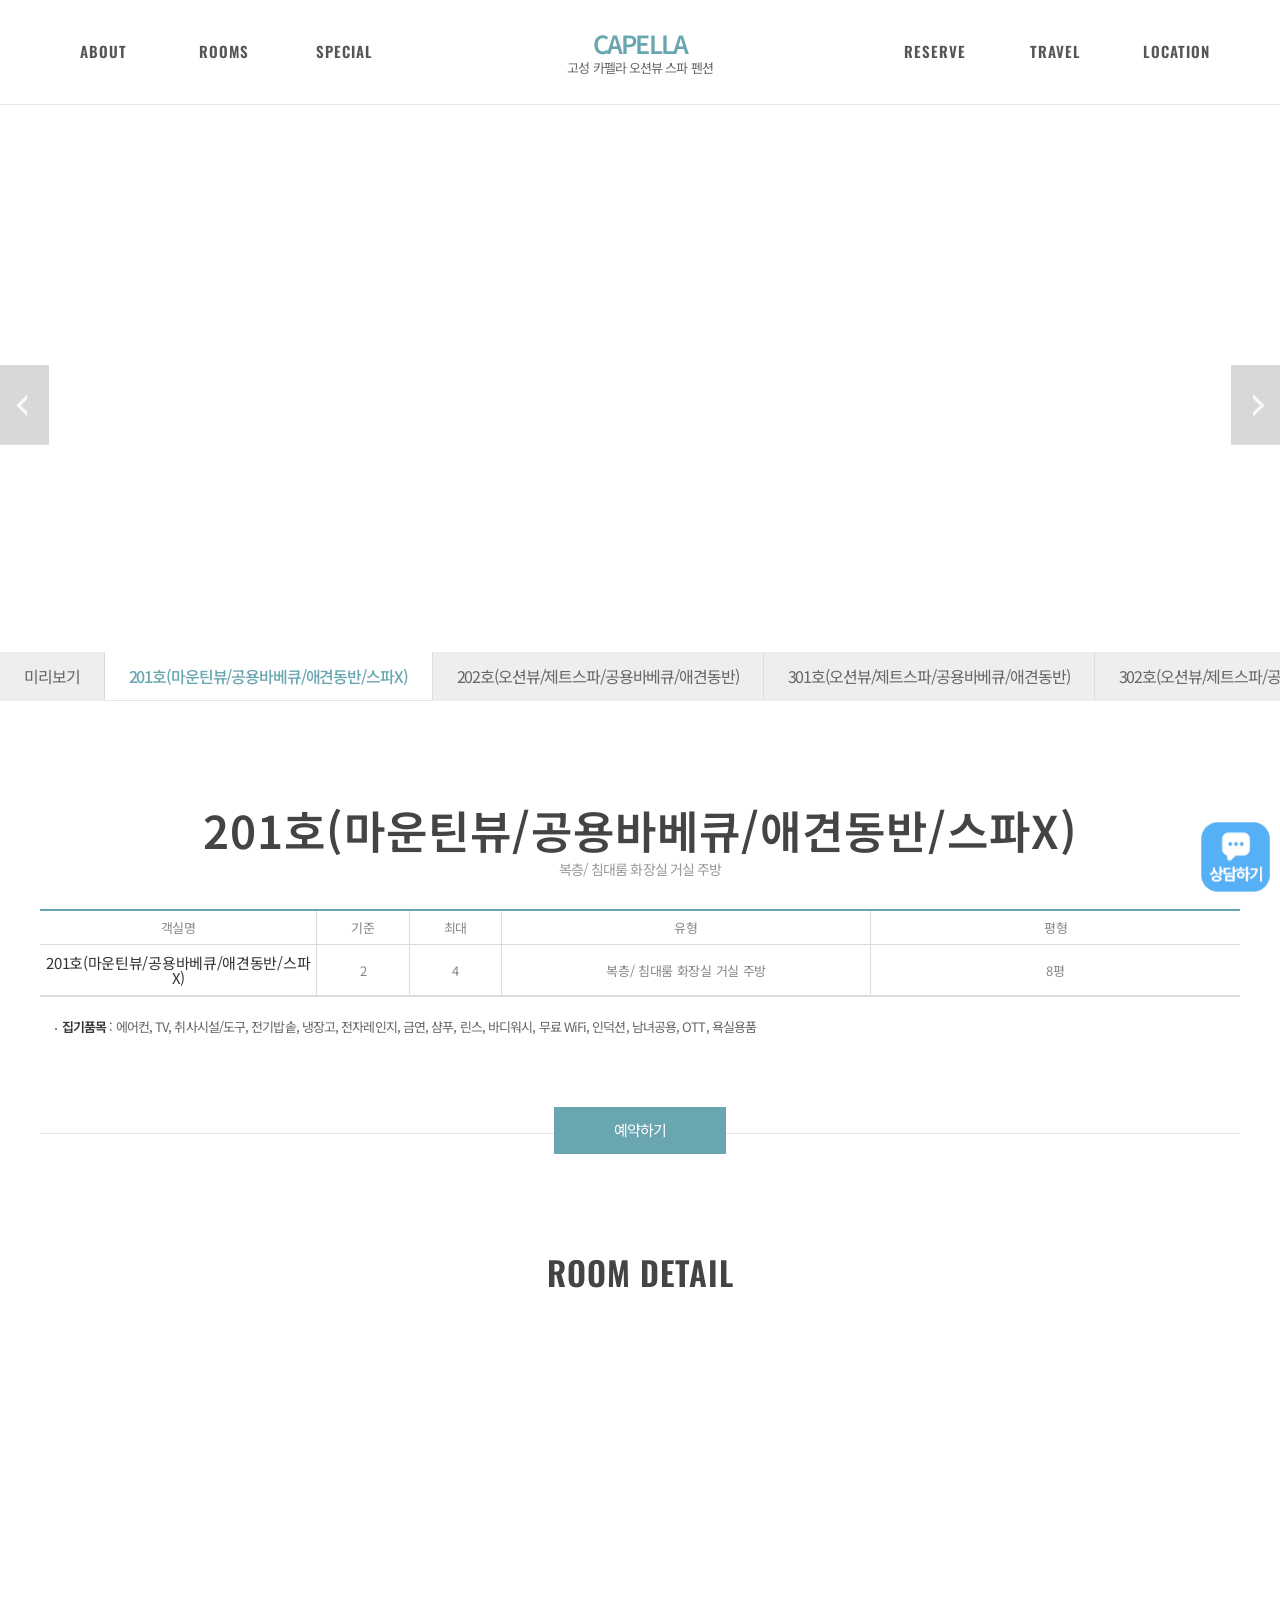
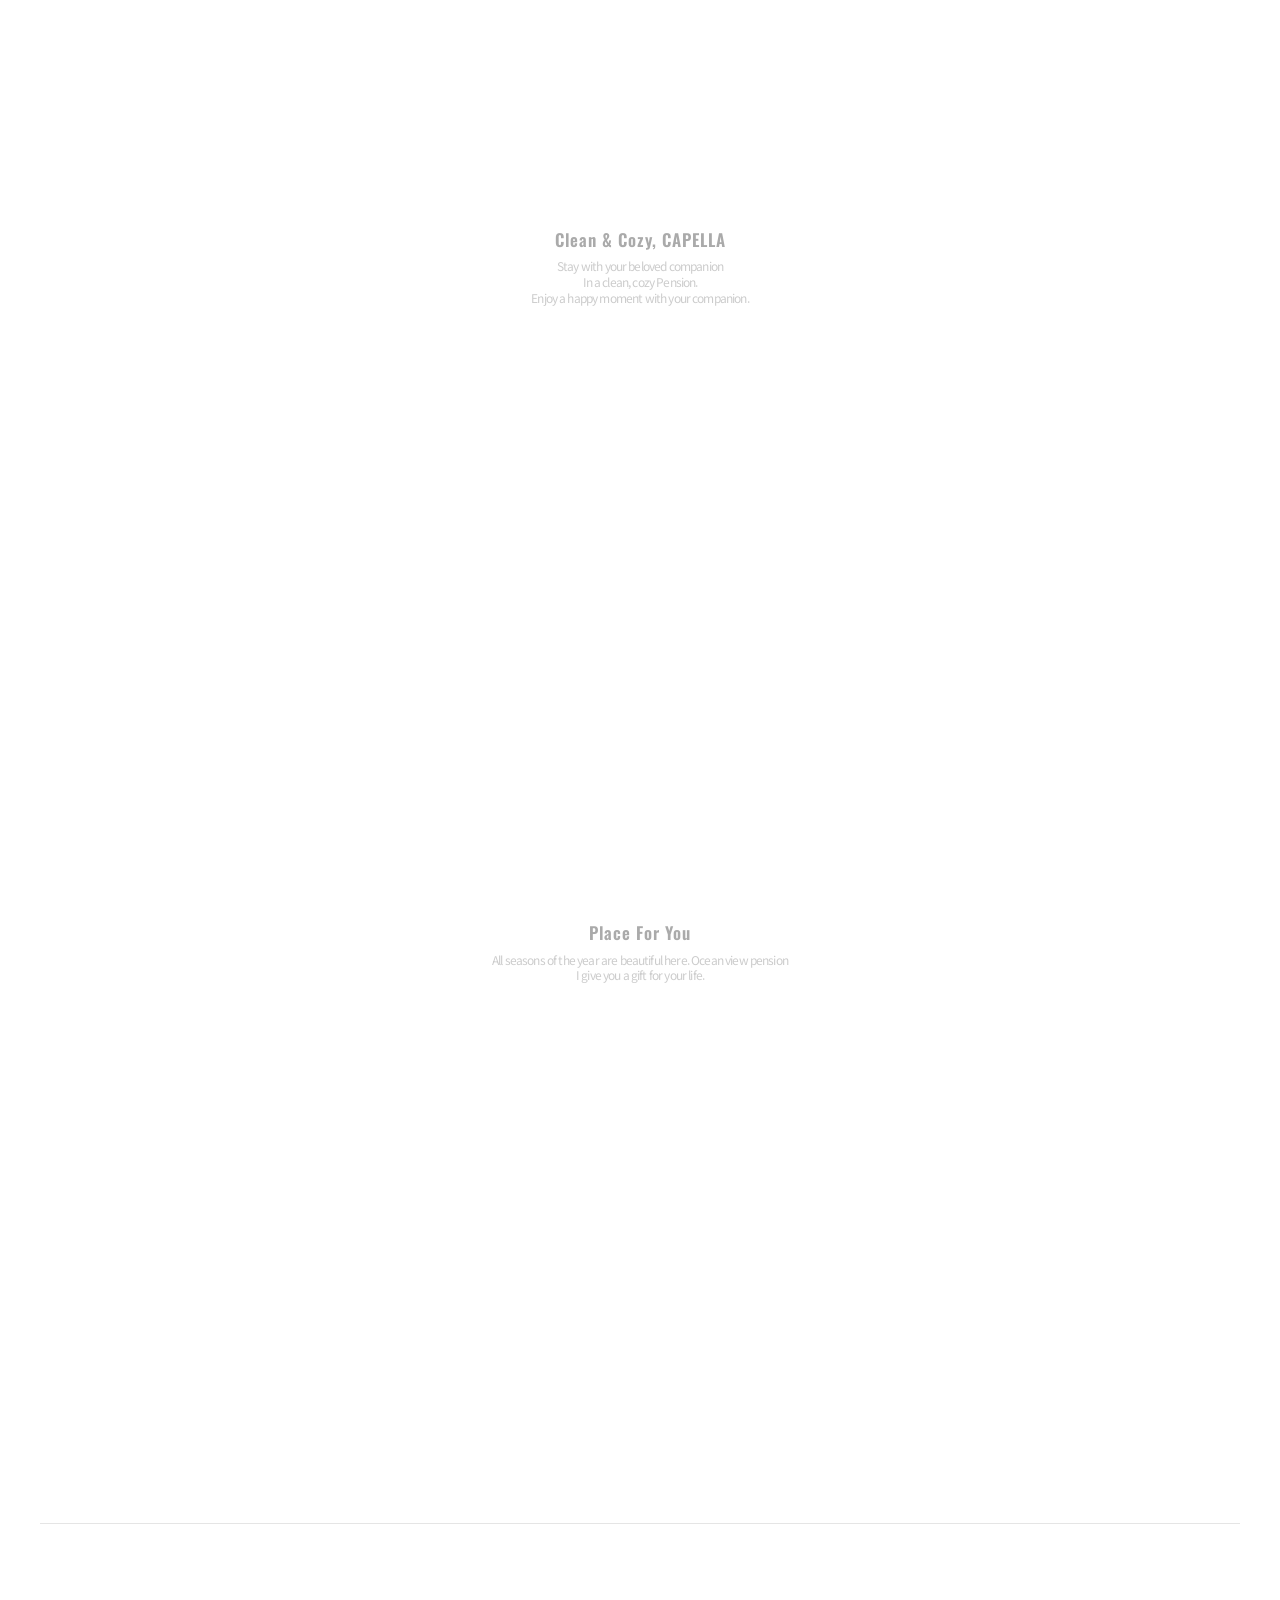
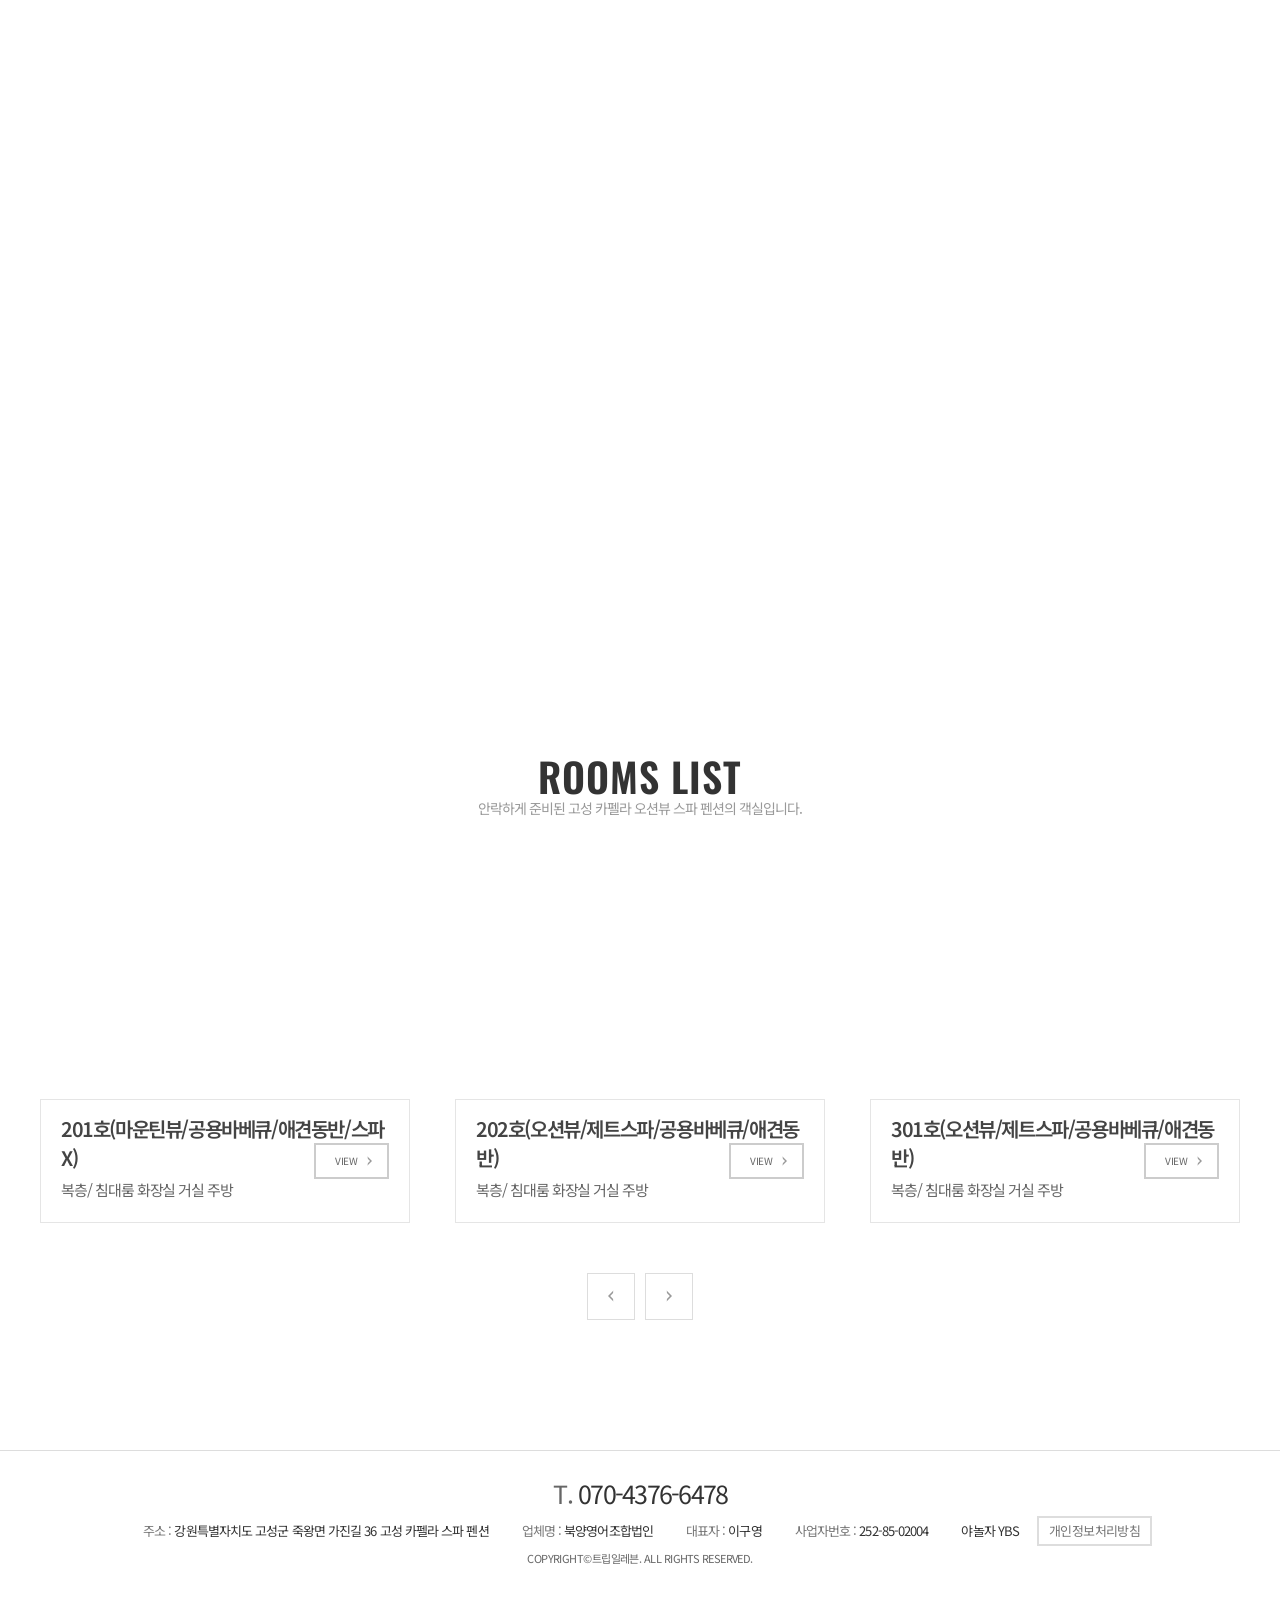
<file: room.html>
<!doctype html>
<html lang="ko">
  <head>
    <meta charset="UTF-8" />
    <style>
      html.tpl-loading body {
        opacity: 0;
      }
      body {
        opacity: 1;
        transition: opacity 0.3s ease;
      }
    </style>
    <script>
      document.documentElement.classList.add('tpl-loading');
      window.__tplReveal = function () {
        document.documentElement.classList.remove('tpl-loading');
      };
      setTimeout(function () {
        window.__tplReveal && window.__tplReveal();
      }, 3000);
    </script>
    <meta http-equiv="X-UA-Compatible" content="IE=edge" />
    <meta name="viewport" content="width=device-width, initial-scale=1.0" />
    <meta property="og:type" content="website" />
    <title data-page-title>고성 카펠라 오션뷰 스파 펜션 - 객실안내</title>
    <link rel="icon" href="data:," />
    <link rel="stylesheet" type="text/css" href="styles/theme.css" />
    <link rel="stylesheet" type="text/css" href="styles/reset.css" />
    <link rel="stylesheet" type="text/css" href="styles/style.css" />
    <link rel="stylesheet" type="text/css" href="styles/popup.css" />
    <link
      rel="stylesheet"
      type="text/css"
      href="//cdn.jsdelivr.net/npm/swiper@8/swiper-bundle.min.css"
    />
    <!-- Open Graph Meta Tags for Social Media -->
  <meta property="og:type" content="website" />
  <meta property="og:title" content="고성 카펠라 오션뷰 스파 펜션 - 객실안내" />
  <meta property="og:description" content="고성 카펠라 스파 펜션에서 루프탑 오션뷰와 스파, 노을 감성, 라운지·바베큐장까지 모두 누릴 수 있는 특별한 힐링을 즐겨보세요." />
  <meta property="og:image" content="https://bookingplay-media.s3.amazonaws.com/item_images/2026/06/02/2yar1s5pPnbV.jpg" />
  <meta property="og:url" content="https://capellaspa.co.kr" />

  <!-- Twitter Card Meta Tags -->
  <meta name="twitter:card" content="summary_large_image" />
  <meta name="twitter:title" content="고성 카펠라 오션뷰 스파 펜션 - 객실안내" />
  <meta name="twitter:description" content="고성 카펠라 스파 펜션에서 루프탑 오션뷰와 스파, 노을 감성, 라운지·바베큐장까지 모두 누릴 수 있는 특별한 힐링을 즐겨보세요." />
  <meta name="twitter:image" content="https://bookingplay-media.s3.amazonaws.com/item_images/2026/06/02/2yar1s5pPnbV.jpg" />
  <meta name="naver-site-verification" content="7082095e5c3a0fcc0ee2265439a606604a7261f1" />
  <meta name="google-site-verification" content="JvYyYN9plY8vqiZHOEVbhoQ3h3fTbsMmufysnuMht88" />
</head>

  <body oncontextmenu="return false;" onselectstart="return false" ondragstart="return false;">
    <div id="wrap">
      <div id="header-wrap"></div>

      <div id="container">
        <!-- 원본 room.html?room_id= 의 상세 화면(#content.sub2_2)이다.
             목록은 layout-map.html 로 분리했다. -->
        <section id="content" class="sub2_2 sub_room sub_room_detail">
          <!-- ── 히어로 (객실 사진 슬라이더) ─────────────────────── -->
          <div class="sub_visual visual">
            <div class="visual_txt">
              <span data-property-name-en></span>
              <strong class="ff_notokr" data-room-name></strong>
              <p data-room-structure></p>
            </div>
            <div class="arw_box">
              <div
                class="swiper-button-prev"
                style="
                  background: url(images/common/left_btn.png) no-repeat 0 0;
                  background-size: auto 100%;
                "
              ></div>
              <div
                class="swiper-button-next"
                style="
                  background: url(images/common/right_btn.png) no-repeat 100%;
                  background-size: auto 100%;
                "
              ></div>
            </div>
            <div class="visual_box">
              <div class="swiper-container">
                <div class="swiper-wrapper" data-room-hero-slides></div>
              </div>
            </div>
          </div>
          <!--// sub_visual -->

          <div class="sub_location_wrap">
            <div class="inner">
              <!-- 객실 탭. '미리보기' li 는 정적이고 뒤로 renderRoomNav 가 생성한다.
                   현재 객실이 그룹(2실 이상)에 속하면 그 그룹의 형제 객실만 펼친다. -->
              <ul class="cate_box" data-room-nav>
                <li><a href="./layout-map.html">미리보기</a></li>
              </ul>
            </div>
          </div>

          <div class="sub_cont">
            <div class="sub_title_box">
              <h3 class="ff_notokr" data-room-name></h3>
              <p data-room-structure></p>
            </div>

            <!-- ── 객실 정보 표 ──────────────────────────────── -->
            <div class="table_box inner">
              <div class="price_table for_pc">
                <table cellspacing="0" cellpadding="0" class="table_default">
                  <thead>
                    <tr>
                      <th style="width: 15%">객실명</th>
                      <th style="width: 5%">기준</th>
                      <th style="width: 5%">최대</th>
                      <th style="width: 20%">유형</th>
                      <th style="width: 20%">평형</th>
                    </tr>
                  </thead>
                  <tbody data-room-table-pc></tbody>
                </table>
                <ul class="table_text" data-room-amenities></ul>
              </div>

              <div class="price_table for_m">
                <table cellspacing="0" cellpadding="0" class="table_default">
                  <tbody data-room-table-m></tbody>
                </table>
                <ul class="table_text" data-room-amenities></ul>
              </div>

              <div class="btn_wrap">
                <a href="#!" target="_blank" class="btn_reserve" data-booking-link>예약하기</a>
              </div>
            </div>

            <!-- ── 객실 상세 이미지 ──────────────────────────── -->
            <div data-room-detail-heading>
              <div class="sub_title_box"><h4>ROOM DETAIL</h4></div>
            </div>
            <div data-room-detail-blocks></div>

            <!-- ── 평면도 — 데이터가 있을 때만 노출 ────────────── -->
            <div data-room-floorplan>
              <div class="sub_title_box"><h4>ROOM PLAN</h4></div>
              <div class="wide_img" data-room-floorplan-images></div>
            </div>

            <!-- ── 다른 객실 목록 ────────────────────────────── -->
            <div class="sub_room_detail_box">
              <div class="inner">
                <div class="main_room">
                  <div class="title_box">
                    <h3>ROOMS LIST</h3>
                    <p data-room-list-lead></p>
                  </div>
                  <div class="room_list">
                    <div class="swiper-container">
                      <div class="swiper-wrapper" data-room-list-slides></div>
                    </div>
                    <div class="arw_box">
                      <div
                        class="swiper-button-prev"
                        style="background: url(images/common/room_pre.png) no-repeat 25% 50% #fff"
                      >
                        Prev
                      </div>
                      <div
                        class="swiper-button-next"
                        style="background: url(images/common/l_le.png) no-repeat 75% 50% #fff"
                      >
                        Next
                      </div>
                    </div>
                  </div>
                </div>
              </div>
            </div>
          </div>
          <!--// sub_cont -->
        </section>
      </div>
      <!--// container -->

      <div id="footer-wrap"></div>
    </div>

    <div id="popup-container"></div>

    <script src="//cdnjs.cloudflare.com/ajax/libs/jquery/3.4.1/jquery.min.js"></script>
    <script src="//cdn.jsdelivr.net/npm/swiper@8/swiper-bundle.min.js"></script>
    <script src="js/image-helpers.js"></script>
    <script src="js/preview-handler.js"></script>
    <script src="js/data-mapper/core/base-mapper.js"></script>
    <script src="js/data-mapper/pages/header-footer-mapper.js"></script>
    <script src="js/data-mapper/pages/room-mapper.js"></script>
    <script src="js/header-footer-loader.js"></script>
    <script src="js/common.js"></script>
    <script src="js/pages/room.js"></script>
    <script src="js/popup.js"></script>
  </body>
</html>
</file>
<file: styles/theme.css>
/* CDN Fonts */
@import url('https://fonts.googleapis.com/css2?family=Oswald&family=Noto+Sans+KR:wght@100;300;400;500;700;900&display=swap');

/* CSS Variables */
:root {
  --font-ko-main: 'Noto Sans KR';
  --font-ko-sub: 'Noto Sans KR';
  --font-en-main: 'Oswald';
  --color-primary: #FFFFFF;
  --color-secondary: #6AA6B0;
}
</file>
<file: styles/style.css>
@charset "UTF-8";
/* ============================================================
   style.css — t-template-H
   원본: udosky.kr /css/style.css (정본)
   대조: gpcaravan.co.kr /css/style.css — 같은 원본의 색만 다른 판본

   두 판본의 차이는 58줄뿐이고 그중 의미 있는 축은 브랜드 포인트 색 하나
   (udosky #0187cc / gpcaravan #8eb049)뿐이다. 나머지 차이(hd_lnb_bg 높이,
   ft_btn_reserve 위치, sub_visual 여백 등)는 사이트별 미세 조정이라
   정본인 udosky 값을 따른다.

   토큰 값은 하나씩만 둔다. 폴백은 사용처에서 붙인다.
     예) font-family: var(--font-en-main), sans-serif;

   상세 근거(사용처 전수 조사 / 하드코딩으로 남긴 값)는
   data-mapping.md 의 「테마 색상/폰트」 참고.
   ============================================================ */

/*** 공통 ***/
.clear:after {
  content: '';
  display: block;
  clear: both;
}
.dn {
  display: none;
}
.for_pc {
  display: inline-block;
}
.for_m {
  display: none;
}
.ff_noto_serif {
  font-family: var(--font-ko-sub), serif !important;
}
.ff_notokr {
  font-family: var(--font-ko-main), sans-serif !important;
}

@media screen and (max-width: 640px) {
  .for_pc {
    display: none;
  }
  .for_m {
    display: block;
  }
}

/*** 레이아웃 ***/
#wrap {
  min-width: 280px;
  margin: 0 auto;
  overflow: hidden;
}
.inner {
  width: 1200px;
  margin: 0 auto;
  box-sizing: border-box;
  position: relative;
}

@media only screen and (max-width: 1200px) {
  .inner {
    width: 100%;
    padding-left: 30px;
    padding-right: 30px;
  }
}
@media only screen and (max-width: 860px) {
  .inner {
    padding-left: 20px;
    padding-right: 20px;
  }
}

/*** 상단 ***/
.header,
.header * {
  transition: all 0.3s;
}
.header {
  z-index: 90;
  position: fixed;
  width: 100%;
}
.header .hd_cont {
  left: 0;
  top: 0;
  right: 0;
  z-index: 91;
  background: #fff;
  border-bottom: 1px solid rgba(0, 0, 0, 0.1);
}
.header .hd_inner {
  text-align: center;
  width: 1140px;
  margin: 0 auto;
  position: relative;
  z-index: 1;
}
.header .hd_inner:after {
  content: '';
  display: block;
  clear: both;
}
.header .logo {
  font-size: 28px;
  display: inline-block;
  vertical-align: middle;
  position: absolute;
  left: 50%;
  top: 50%;
  transform: translate(-50%, -50%);
  color: #fff;
  text-align: center;
  z-index: 90;
  transition: none;
}
.header .logo a,
.header .logo2 a {
  /* [템플릿 확장] 원본은 <a> 안에 텍스트 노드가 바로 있어 인라인이 맞았다.
     우리 마크업은 자식이 전부 block(img / .logo_text / .logo_sub)이라,
     인라인인 채로 두면 그 사이 줄바꿈 공백이 line-height 만큼(22px) 줄 상자를
     만들어 로고 높이가 두 배가 되고 헤더가 그만큼 부푼다. */
  display: block;
  line-height: 1;
  font-weight: 600;
  letter-spacing: 0px;
  color: var(--color-secondary);
  font-family: var(--font-en-main), var(--font-ko-main), sans-serif;
}
.header .logo .logo_sub {
  display: block;
  font-family: var(--font-ko-main), sans-serif;
  font-size: 13px;
  line-height: 1;
  margin-top: 5px;
  font-weight: normal;
  color: #666;
}
/* [템플릿 확장] 원본 로고는 텍스트 전용이었다. 백오피스가 로고 이미지를 주면
   그림으로 대체되므로 높이를 헤더에 맞춰 제한한다. 텍스트/이미지 중
   무엇을 보일지는 header-footer-mapper 의 applyLogo 가 정한다. */
.header .logo a img,
.header .logo2 a img {
  display: block;
  max-height: 52px;
  width: auto;
}
.header .logo .logo_text,
.header .logo2 .logo_text {
  display: block;
  /* reset.css 가 span 에 color:#333 을 직접 선언해서 부모 <a> 의
     var(--color-secondary) 상속이 씹힌다 — 여기서 명시적으로 되살린다. */
  color: var(--color-secondary);
}
.header .logo2 {
  font-size: 28px;
  vertical-align: middle;
  display: none;
  position: absolute;
  left: 0;
  top: 50%;
  z-index: 90;
  transform: translateY(-50%);
  transition: none;
}
.header .hd_lnb:after {
  content: '';
  display: block;
  clear: both;
}
.header .hd_lnb ul,
.header .hd_lnb ul .depth1 {
  display: inline-block;
  vertical-align: middle;
}
.header .hd_lnb ul .depth1 {
  font-size: 16px;
  position: relative;
  text-align: center;
}
.header .hd_lnb ul .depth1 .depth1_a {
  line-height: 6.93;
  padding: 0 1.25em;
  width: 80px;
  font-weight: 600;
  letter-spacing: 1px;
  font-size: inherit;
  display: block;
  color: #555;
  transition: none;
  font-family: var(--font-en-main), var(--font-ko-main), Arial, Helvetica, sans-serif;
  position: relative;
  z-index: 5;
  background: #fff;
}
/* ⚠️ 원본은 닫힘 상태를 top:-370% 로만 처리했다. 절대 위치 요소의 top 백분율은
   자기 높이가 아니라 부모(.depth1, 약 111px) 기준이라 사실상 -410px 고정이다.
   원본은 서브메뉴가 2~4개뿐이라 충분했지만, 객실이 많아 목록이 410px 를 넘으면
   아래쪽이 헤더 밖으로 삐져나온다. 그 부분은 뒤에 흰 헤더 배경이 없어
   흰 글자가 페이지 위에 그대로 보인다.
   높이와 무관하게 닫히도록 visibility / opacity 를 함께 쓴다. */
.header .hd_lnb ul .depth1 .depth_box {
  position: absolute;
  left: 50%;
  top: -370%;
  width: 100%;
  transform: translateX(-50%);
  z-index: -1;
  text-align: center;
  overflow: hidden;
  visibility: hidden;
  opacity: 0;
  transition: all 0.5s;
}
.header .hd_lnb ul .depth1 .depth_box.on {
  top: calc(100% + 12px);
  visibility: visible;
  opacity: 1;
}
.header .hd_lnb ul .depth1 .depth_box li {
  font-size: 14px;
  line-height: 1;
  padding: 5px 0;
  color: #fff;
}
.header .hd_lnb ul .depth1 .depth_box li + li {
  margin-top: 5px;
}
.header .hd_lnb ul .depth1 .depth_box li a {
  display: block;
  font-size: inherit;
  color: inherit;
}
.header .hd_lnb ul .depth1 .depth_box li a:hover {
  text-decoration: underline;
}
/* 객실이 많으면 js/common.js 가 이 목록을 잘라 스크롤시킨다.
   반투명 브랜드색 판 위 흰 글자라 스크롤바도 흰색으로 맞춘다.
   트랙은 투명하게 지우고, 잡는 영역 10px 안에서 손잡이만 4px 로 보이게 한다.
   (.cate_box 스크롤바와 같은 방식 — 그쪽은 밝은 바탕이라 검정 반투명이다)

   ⚠️ Chrome 121+ 는 scrollbar-width / scrollbar-color 가 지정되면
   ::-webkit-scrollbar-* 를 통째로 무시하므로, 표준 속성은 그것을 모르는
   브라우저(Firefox)에만 준다. */
@supports not selector(::-webkit-scrollbar) {
  .header .hd_lnb ul .depth1 .depth_box {
    scrollbar-width: thin;
    scrollbar-color: rgba(255, 255, 255, 0.5) transparent;
  }
}
.header .hd_lnb ul .depth1 .depth_box::-webkit-scrollbar {
  width: 10px;
  background: transparent;
}
.header .hd_lnb ul .depth1 .depth_box::-webkit-scrollbar-track {
  background: transparent;
  border: 0;
  box-shadow: none;
}
.header .hd_lnb ul .depth1 .depth_box::-webkit-scrollbar-thumb {
  background: rgba(255, 255, 255, 0.5);
  background-clip: content-box;
  border: 3px solid transparent;
  border-radius: 10px;
}
/* 브라우저 기본값은 hover 시 색을 바꾼다. 같은 값을 명시해 고정한다 */
.header .hd_lnb ul .depth1 .depth_box::-webkit-scrollbar-thumb:hover,
.header .hd_lnb ul .depth1 .depth_box::-webkit-scrollbar-thumb:active {
  background: rgba(255, 255, 255, 0.5);
  background-clip: content-box;
}
.header .hd_lnb .hd_lnb01 {
  float: left;
}
.header .hd_lnb .hd_lnb02 {
  float: right;
}
.header .hd_lnb_bg {
  position: absolute;
  left: 0;
  top: -400px;
  right: 0;
  background: rgba(1, 135, 204, 0.8);
  background: color-mix(in srgb, var(--color-secondary) 80%, transparent);
  z-index: -1;
  overflow: hidden;
  box-sizing: border-box;
  height: 400px;
  transition: all 0.5s;
}
.header .hd_lnb_bg.on {
  top: 110px;
}
.header .btn_hd_res {
  position: absolute;
  right: 0;
  top: 50%;
  transform: translateY(-50%);
}
.header .btn_hd_res a {
  display: inline-block;
  font-size: 16px;
  line-height: 2.125;
  padding: 0 1.625em;
  color: #fff;
  background: var(--color-secondary);
}
.header .btn_hd_res:hover {
  text-decoration: underline;
}
.header .btn_menu {
  display: inline-block;
  height: 23px;
  position: absolute;
  right: 0;
  top: 50%;
  transform: translateY(-50%);
  cursor: pointer;
}
.header .btn_menu img {
  height: 100%;
}
/* 상단 on */
.header.on {
  background: #fff;
}
.header.on .hd_lnb,
.header.on .btn_hd_res {
  display: inline-block;
  vertical-align: middle;
}
.header.on .hd_inner {
  width: calc(100% - 90px);
  margin: 0 auto;
  text-align: left;
}
.header.on .hd_lnb,
.header.on .btn_hd_res {
  display: inline-block;
  vertical-align: middle;
}
.header.on .hd_lnb {
  padding-left: 235px;
}
.header.on .hd_lnb ul .depth1 .depth1_a {
  line-height: 5.3125;
}
.header.on .hd_lnb .hd_lnb01,
.header.on .hd_lnb .hd_lnb02 {
  float: inherit;
}
.header.on .hd_lnb_bg.on {
  top: 86px;
}
/* 카테고리 */
.header .btn_hd_res,
.header .btn_menu,
.aside .btn_close,
.aside_bg {
  display: none;
}
.aside .aisde_inner {
  position: fixed;
  right: -100%;
  top: 0;
  height: 100%;
  z-index: 991;
  width: calc(100% - 14%);
  overflow-y: auto;
  background: #fff;
  transition: all 0.5s;
  transition-timing-function: ease-in-out;
}
.aside.on .aisde_inner {
  right: 0;
}
.aside .aside_box {
  height: 100%;
  padding: 10px 0 0;
}
/* [템플릿 확장] 원본은 absolute 라 기준 조상이 없어 스크롤하면 문서 좌상단에 남았다.
   fixed 로 화면 좌상단(패널 왼쪽 14% 어두운 영역)에 붙이고, aside_bg(900) 위로 올린다. */
.aside .btn_close {
  position: fixed;
  left: 10px;
  top: 10px;
  width: 27px;
  height: 27px;
  background-size: contain;
  z-index: 992;
}
.aside.on .btn_close {
  display: block;
}
.aside .depth1 {
  font-size: 17px;
  line-height: 3.47;
  padding: 0 1.47em;
  letter-spacing: 1px;
  color: #444;
  display: block;
  border-bottom: 1px solid #e5e5e5;
  font-family: var(--font-en-main), var(--font-ko-main), Arial, Helvetica, sans-serif;
}
.aside .depth_list {
  display: none;
  transition: none;
  background: #fafafa;
}
.aside .depth_list li {
  border-bottom: 1px solid #e5e5e5;
}
.aside .depth_list li a {
  font-size: 15px;
  line-height: 3.2;
  padding: 0 1.47em;
  display: block;
  color: #666;
}
.aside .btn_aside_res {
  padding: 20px;
}
.aside .btn_aside_res a {
  padding: 12px;
  font-size: 15px;
  color: #fff;
  background: var(--color-secondary);
  text-align: center;
  display: block;
}
.aside_bg {
  position: fixed;
  inset: 0;
  z-index: 900;
  background: rgba(0, 0, 0, 0.4);
  transition: all 0.5s;
}
.aside_bg.on {
  display: block;
}

@media screen and (max-width: 1280px) {
  .header .hd_inner,
  .header.on .hd_inner {
    width: calc(100% - 90px);
  }
  .header .logo,
  .header .logo2 a {
    font-size: 25px;
  }
  .header .hd_lnb ul .depth1,
  .header .btn_hd_res a {
    font-size: 15px;
  }
  .header.on .hd_lnb {
    padding-left: 215px;
  }
  .header .hd_lnb_bg.on {
    top: 104px;
  }
  .header.on .hd_lnb_bg.on {
    top: 80px;
  }
}
@media only screen and (max-width: 1200px) {
  .header .logo,
  .header .logo2 a {
    font-size: 20px;
  }
  .header .hd_lnb ul .depth1,
  .header .btn_hd_res a {
    font-size: 14px;
  }
  .header .hd_lnb ul .depth1 .depth1_a {
    width: auto;
  }
  .header.on .hd_lnb {
    padding-left: 160px;
  }
  .header .hd_lnb ul .depth1 .depth_box li {
    font-size: 13px;
  }
  .header .hd_lnb_bg.on {
    top: 98px;
  }
  .header.on .hd_lnb_bg.on {
    top: 75px;
  }
}
@media only screen and (max-width: 1023px) {
  .header .hd_inner,
  .header.on .hd_inner {
    width: calc(100% - 60px);
  }
  .header .hd_lnb ul .depth1 .depth1_a {
    padding: 0 1em;
  }
  .header .btn_hd_res a {
    padding: 0 1.2em;
  }
  .header.on .hd_lnb {
    padding-left: 140px;
  }
}

/* ── 스크롤 상태 긴 숙소명 (템플릿 확장) ─────────────────────────
   원본은 .logo2 를 왼쪽에 띄워 두고 메뉴를 고정 padding-left(235/215/160/140px)에서 시작했다.
   숙소명이 그 칸보다 길면("가평 유명산고모네 애견동반 캠핑장" 1920 기준 375px) 메뉴와 겹친다.
   .logo2 를 흐름에 넣어 칸 폭을 min-width 로 옮긴다 — 짧은 이름은 메뉴가 지금 자리 그대로,
   긴 이름은 메뉴가 숙소명 뒤로 비킨다. 메뉴 오른쪽에는 예약하기·YBS·SNS 자리(--hd-reserve, 30px 여유 포함)를
   margin 으로 남겨 두고, 그래도 넘치면 header-footer-mapper 의 fitScrollLogo 가 숙소명 글자를
   줄여 한 줄에 맞춘다(최소 14px). 그 계산이 0.3초 글자 크기 전환 중간값을 재지 않도록 전환을 끈다.
   860px 이하는 메뉴가 숨으므로 그 위에서만 적용한다. 상단 상태(.on 아님)는 손대지 않는다 —
   .on 이 빠지면 바로 원래 absolute 로 돌아가 fadeOut 중에도 메뉴를 밀지 않는다. */
@media only screen and (min-width: 861px) {
  .header {
    --hd-logo2-min: 235px;
    --hd-reserve: 136px;
  }
  [data-ybs='on'] .header {
    --hd-reserve: 223px;
  }
  [data-social='on'] .header {
    --hd-reserve: 207px;
  }
  [data-ybs='on'][data-social='on'] .header {
    --hd-reserve: 294px;
  }
  .header.on .hd_inner {
    display: flex;
    align-items: center;
  }
  .header.on .logo2 {
    position: static;
    transform: none;
    flex: none;
    box-sizing: border-box;
    min-width: var(--hd-logo2-min);
    padding-right: 20px;
  }
  .header.on .logo2 a,
  .header.on .logo2 .logo_text {
    white-space: nowrap;
    transition: none;
  }
  .header.on .hd_lnb {
    flex: none;
    padding-left: 0;
    margin-right: var(--hd-reserve);
  }
}
@media only screen and (min-width: 861px) and (max-width: 1280px) {
  .header {
    --hd-logo2-min: 215px;
    --hd-reserve: 130px;
  }
  [data-ybs='on'] .header {
    --hd-reserve: 212px;
  }
  [data-social='on'] .header {
    --hd-reserve: 201px;
  }
  [data-ybs='on'][data-social='on'] .header {
    --hd-reserve: 283px;
  }
}
@media only screen and (min-width: 861px) and (max-width: 1200px) {
  .header {
    --hd-logo2-min: 160px;
    --hd-reserve: 123px;
  }
  [data-ybs='on'] .header {
    --hd-reserve: 201px;
  }
  [data-social='on'] .header {
    --hd-reserve: 194px;
  }
  [data-ybs='on'][data-social='on'] .header {
    --hd-reserve: 272px;
  }
}
@media only screen and (min-width: 861px) and (max-width: 1023px) {
  .header {
    --hd-logo2-min: 140px;
    --hd-reserve: 111px;
  }
  [data-ybs='on'] .header {
    --hd-reserve: 177px;
  }
  [data-social='on'] .header {
    --hd-reserve: 182px;
  }
  [data-ybs='on'][data-social='on'] .header {
    --hd-reserve: 248px;
  }
}
@media only screen and (max-width: 860px) {
  /* [템플릿 확장] 원본은 padding:19px 0 으로 높이를 만들었다(19+22+19 = 60px).
     로고가 텍스트(22px)일 때는 맞지만, 백오피스 로고 이미지가 들어오면
     22px 안에 갇혀 글자가 안 읽힌다. 높이를 60px 로 고정하고 로고를 세로
     가운데에 두어, 로고가 이미지든 텍스트든 헤더 높이가 일정하게 유지되도록 한다. */
  .header .hd_inner {
    display: flex;
    align-items: center;
    height: 60px;
    padding: 0;
    text-align: left;
  }
  .header .logo,
  .header .logo2 a {
    font-size: 22px;
    position: static;
    transform: none;
    display: inline-block !important;
    opacity: 1 !important;
  }
  .header.on .logo2 {
    display: none !important;
  }
  /* 고정된 60px 헤더 안에서 위아래 7.5px 씩 여백을 남기는 크기.
     가로로 매우 긴 로고는 reset.css 의 img{max-width:100%} 가 먼저 걸려
     높이가 자동으로 줄어들므로 넘치지 않는다. */
  .header .logo a img,
  .header .logo2 a img {
    max-height: 45px;
  }
  /* ⚠️ 원본은 `.header .logo span` 이었다. 원본 로고는 `이름<span>부제</span>`
     구조라 그 선택자가 부제만 가렸지만, 우리 마크업은 이름도 `.logo_text`
     span 이라 로고가 통째로 사라졌다(모바일 헤더가 빈 채로 높이만 남음).
     부제(.logo_sub)만 가리도록 좁힌다. */
  .header .logo .logo_sub,
  .header .hd_lnb_bg.on,
  .header.on .hd_lnb_bg.on {
    display: none;
  }
  .header .hd_lnb,
  .header.on .hd_lnb,
  .header.on .btn_hd_res {
    display: none;
  }
  .header .btn_menu {
    display: inline-block;
  }
}
@media only screen and (max-width: 640px) {
  .header .hd_inner,
  .header.on .hd_inner {
    width: calc(100% - 30px);
  }
  .aside .depth1 {
    font-size: 15px;
  }
  .aside .depth_list li a {
    font-size: 13px;
  }
  .aside_btm li {
    width: 40px;
    height: 40px;
  }
}
@media only screen and (max-width: 479px) {
  .aside {
    width: calc(100% - 50px);
  }
}

/* ── 헤더 네이버·인스타그램 버튼 (템플릿 확장) ───────────────────
   homepage.socialLinks.blog / .instagram 값이 있을 때만 매퍼가 노출한다(마크업 기본 숨김).
   마크업은 `.hd_inner` 마지막 `.hd_sns` 하나이고 상태별로 위치만 바꾼다.
   - 상단(스크롤 0, 861px 이상): 오른쪽 메뉴 끝 LOCATION 오른쪽. 그만큼 `.hd_lnb02` 를 왼쪽으로 민다.
     로고가 정가운데라 밀린 만큼 로고와 RESERVE 사이가 좁아지므로 메뉴 좌우 여백을 1.25em → 0.75em.
   - 스크롤(.header.on): 예약하기 바로 앞(right = 예약하기 폭 + 14px).
   - 860px 이하: ☰ 바로 앞(right = ☰ 23px + 14px).
   - 479px 이하: 헤더에서 숨기고 aside 맨 아래(.aside_sns)에 보인다 — 로고 폭을 건드리지 않는다.
   크기: PC 26px(스크롤 상태 예약하기 30~34px 보다 작게) / 861~1023 상단 22px / 모바일 24px(☰ 와 같은 높이).
   인스타 로고는 122x126 이라 높이만 고정하고 폭은 비율대로 둔다.
   보정은 루트의 `data-social="on"`(매퍼가 찍음) 기준이다. */
.header .hd_sns {
  position: absolute;
  right: 0;
  top: 50%;
  transform: translateY(-50%);
  z-index: 91;
  font-size: 0;
  line-height: 0;
}
.header .hd_sns,
.header .hd_sns * {
  transition: none;
}
.header .hd_sns a {
  display: inline-block;
  vertical-align: middle;
}
.header .hd_sns a + a {
  margin-left: 6px;
}
.header .hd_sns img {
  display: block;
  width: auto;
  height: 26px;
}
.header.on .hd_sns {
  right: 120px;
}

/* 상단 상태 보정. `.header *{transition:all .3s}` 때문에 로드 직후·스크롤 경계에서 메뉴 줄이
   0.3초 동안 밀려 보이지 않도록 여백·위치는 바로 바꾸고 색만 전환한다. */
[data-social='on'] .header .hd_lnb .hd_lnb02 {
  transition-property: color, background-color, border-color;
}
[data-social='on'] .header:not(.on) .hd_lnb .hd_lnb02 {
  margin-right: 78px;
}
[data-social='on'] .header:not(.on) .hd_lnb ul .depth1 .depth1_a {
  padding: 0 0.75em;
}

/* aside 맨 아래 — 479px 이하에서만 보인다 (아래 미디어쿼리) */
.aside .aside_sns {
  display: none;
}

@media only screen and (max-width: 1280px) {
  .header.on .hd_sns {
    right: 114px;
  }
}
@media only screen and (max-width: 1200px) {
  .header.on .hd_sns {
    right: 107px;
  }
}
@media only screen and (max-width: 1023px) {
  .header.on .hd_sns {
    right: 95px;
  }
}

/* 861~1023 상단 상태: 위 보정만으로는 862px 에서 로고와 RESERVE 가 맞닿는다(넓은 로고는 겹침).
   아이콘 22px, 메뉴 여백 0.5em, 밀기 64px, 로고를 32px 왼쪽으로 옮겨 가운데 공간을 좌우에 다시 나눈다. */
@media only screen and (max-width: 1023px) and (min-width: 861px) {
  [data-social='on'] .header:not(.on) .hd_sns img {
    height: 22px;
  }
  [data-social='on'] .header:not(.on) .hd_lnb .hd_lnb02 {
    margin-right: 64px;
  }
  [data-social='on'] .header:not(.on) .hd_lnb ul .depth1 .depth1_a {
    padding: 0 0.5em;
  }
  [data-social='on'] .header:not(.on) .logo {
    transform: translate(calc(-50% - 32px), -50%);
  }
}
@media only screen and (max-width: 860px) {
  .header .hd_sns,
  .header.on .hd_sns {
    right: 37px;
  }
  .header .hd_sns img {
    height: 24px;
  }
}

/* ── 헤더 YBS 버튼 (템플릿 확장) ─────────────────────────────────
   property.ybsId 가 있을 때만 매퍼가 노출하고 루트에 data-ybs="on" 을 찍는다(마크업 기본 숨김).
   원본(happynadri)처럼 스크롤 상태(.header.on)에서 예약하기와 같은 모양으로 맨 오른쪽에 붙고,
   예약하기는 YBS 폭 + 10px 만큼 왼쪽으로 비킨다. 네이버·인스타그램(.hd_sns)도 그만큼 더 민다.
   YBS 폭은 예약하기 글자 크기·여백 반응형(16/15/14px, 1023px 이하 여백 1.2em)을 따라 바뀌어 구간별로 맞춘다.
   860px 이하는 두 버튼 모두 숨으므로(☰ 만) 그 위에서만 적용한다. */
@media only screen and (min-width: 861px) {
  [data-ybs='on'] .header .btn_hd_res:not(.btn_hd_ybs) {
    right: 87px;
  }
  [data-ybs='on'] .header.on .hd_sns {
    right: 207px;
  }
}
@media only screen and (min-width: 861px) and (max-width: 1280px) {
  [data-ybs='on'] .header .btn_hd_res:not(.btn_hd_ybs) {
    right: 82px;
  }
  [data-ybs='on'] .header.on .hd_sns {
    right: 196px;
  }
}
@media only screen and (min-width: 861px) and (max-width: 1200px) {
  [data-ybs='on'] .header .btn_hd_res:not(.btn_hd_ybs) {
    right: 78px;
  }
  [data-ybs='on'] .header.on .hd_sns {
    right: 185px;
  }
}
@media only screen and (min-width: 861px) and (max-width: 1023px) {
  [data-ybs='on'] .header .btn_hd_res:not(.btn_hd_ybs) {
    right: 66px;
  }
  [data-ybs='on'] .header.on .hd_sns {
    right: 161px;
  }
}

/* 479px 이하: 왼쪽 로고가 자유 폭이라 긴 영문명·넓은 로고 이미지가 아이콘과 겹친다.
   헤더에서는 숨기고 aside 맨 아래(LOCATION 아래, 30px 아이콘)에 보인다. */
@media only screen and (max-width: 479px) {
  .header .hd_sns {
    display: none;
  }
  .aside .aside_sns {
    display: block;
    padding: 20px 25px;
    font-size: 0;
    line-height: 0;
  }
  .aside .aside_sns a {
    display: inline-block;
    vertical-align: middle;
  }
  .aside .aside_sns a + a {
    margin-left: 10px;
  }
  .aside .aside_sns img {
    display: block;
    width: auto;
    height: 30px;
  }
}

/*** 하단 ***/
.footer_wrap {
  text-align: center;
  word-break: keep-all;
  padding: 30px 0;
  position: relative;
  z-index: 2;
  background: #fff;
  border-top: 1px solid #ddd;
}
.footer_wrap a {
  letter-spacing: -0.05em;
}
.footer_wrap .footer {
  overflow: hidden;
  text-align: center;
}
.footer_wrap .footer .tel {
  font-size: 25px;
  padding-bottom: 10px;
  font-weight: 400;
}
.footer_wrap .footer .address {
  font-size: 13px;
  line-height: 2;
  color: #777;
}
.footer_wrap .footer .address p {
  display: inline-block;
  margin: 0 1.15em;
  color: inherit;
}
.footer_wrap .footer .address p:nth-of-type(1):before {
  display: none;
}
.footer_wrap .privacy {
  display: inline-block;
  color: #777;
  font-size: 13px;
  border: 2px solid #ddd;
  padding: 0 10px;
}
.footer_wrap .copy {
  text-align: center;
  font-size: 11px;
  line-height: 1.45;
  margin-top: 0.5em;
  color: #999;
}
.ft_btn_reserve.on {
  position: fixed;
  bottom: 80px;
  right: 7px;
  z-index: 999;
}
.ft_btn_reserve.on > a > img {
  width: 75px;
  height: 75px;
}
.ft_kakao {
  position: fixed;
  bottom: 30px;
  z-index: 9;
  background: transparent;
  right: 30px;
  width: 70px;
}
.ft_kakao img {
  width: 100%;
}

@media only screen and (max-width: 1023px) {
  .footer_wrap .btn_top {
    display: none;
  }
}
@media only screen and (max-width: 640px) {
  .footer_wrap {
    padding: 0px 0 20px;
  }
  .footer_wrap .footer {
    text-align: left;
    padding: 13px 20px;
  }
  .footer_wrap .footer .address {
    font-size: 12px;
  }
  .footer_wrap .footer .address p {
    margin: 0 10px 0 0;
  }
  .footer_wrap .privacy {
    font-size: 12px;
  }
  .footer_wrap .copy {
    text-align: left;
    border-top: 1px solid #e5e5e5;
    padding: 10px 20px 0;
  }
  .ft_kakao {
    bottom: 50px;
    right: 10px;
    width: 55px;
  }
  .ft_kakao.on {
    bottom: 100px;
  }
}

/*** 메인 ***/
/* 메인 공통 */
.btn_more {
  font-size: 11px;
  padding: 1.18em 4.5em 1.18em 1.8em;
  letter-spacing: -0.02em;
  display: inline-block;
  border: 2px solid #ccc;
  transition: all 0.3s;
}
/* 평소엔 회색 윤곽, hover 에서 테두리와 글씨가 함께 브랜드색이 된다 */
.btn_more:hover {
  color: var(--color-secondary);
  border-color: var(--color-secondary);
}
#wrap .swiper-container {
  overflow: hidden;
}
#wrap .swiper-button-prev,
#wrap .swiper-button-next {
  cursor: pointer;
  margin-top: 0;
  position: static;
}
#wrap .swiper-button-prev:after,
#wrap .swiper-button-next:after {
  display: none;
}

/* 메인 타이틀 */
.title_box {
  text-align: center;
  padding: 130px 0 30px;
}
.title_box h3 {
  font-size: 40px;
  line-height: 1.125;
  font-weight: 600;
  font-family: var(--font-en-main), var(--font-ko-main), Arial, Helvetica, sans-serif;
  letter-spacing: 1px;
  color: #333;
}
.title_box p {
  font-size: 14px;
  font-family: var(--font-ko-sub), sans-serif;
  line-height: 1.42;
  color: #999;
}

/* main_visual */
.visual {
  height: 100vh;
  z-index: 0;
  position: relative;
}
.visual .visual_box,
.visual .visual_box .swiper-container,
.visual .visual_box .swiper_slide {
  height: 100vh;
}
.visual .visual_txt {
  position: absolute;
  left: 50%;
  top: calc(50% + 55px);
  z-index: 2;
  transform: translate(-50%, -50%);
  text-align: center;
  width: 100%;
  box-sizing: border-box;
  padding: 0 10px;
}
.visual .visual_txt p,
.visual .visual_txt strong,
.visual .visual_txt span {
  display: block;
  color: #fff;
}
.visual .visual_txt span {
  font-size: 15px;
  line-height: 1.133;
  letter-spacing: 1px;
  font-family: var(--font-en-main), var(--font-ko-main), Arial, Helvetica, sans-serif;
}
.visual .visual_txt strong {
  font-size: 75px;
  line-height: 1.48;
  letter-spacing: 3px;
  display: block;
  font-family: var(--font-en-main), var(--font-ko-main), sans-serif;
}
.visual .visual_txt p {
  font-size: 16px;
  font-family: var(--font-ko-sub), sans-serif;
  line-height: 1.5;
}
.visual .arw_box {
  font-size: 0;
  position: absolute;
  left: 0;
  right: 0;
  top: calc(50% + 55px);
  margin-top: -47px;
  z-index: 2;
  height: 0;
  text-align: center;
}
.visual .arw_box:after {
  content: '';
  display: block;
  clear: both;
}
.visual .arw_box > div {
  width: 60px;
  height: 98px;
  position: static;
  margin-top: 0;
}
.visual .arw_box .swiper-button-prev {
  float: left;
}
.visual .arw_box .swiper-button-next {
  float: right;
}
.visual .scroll_down {
  position: absolute;
  bottom: 15px;
  width: 100%;
  text-align: center;
  z-index: 5;
}
.visual .scroll_down img {
  display: inline-block;
}

/* main_special */
.main_special {
  position: relative;
  z-index: 0;
}
.main_special:before {
  content: '';
  display: block;
  width: 100%;
  height: 50%;
  background: #eff1f5;
  position: absolute;
  left: 0;
  top: 0;
  z-index: -1;
}
.main_special .swiper-container {
  position: relative;
  overflow: hidden;
}
.main_special .swiper-slide .link {
  position: absolute;
  left: 0;
  top: 0;
  width: 100%;
  height: 100%;
  z-index: 1;
}
.main_special .swiper-slide .img {
  height: 470px;
}
.main_special .swiper-slide .txt_box {
  background: #fff;
  padding: 15px 30px;
  border: 1px solid #e5e5e5;
  border-top: 0;
  position: relative;
  text-align: left;
}
.main_special .swiper-slide .txt_box .special_txt {
  font-size: 13px;
  letter-spacing: -0.02em;
  margin-bottom: 8px;
  line-height: 1.46;
  font-weight: 300;
  color: #999;
  display: block;
}
.main_special .swiper-slide .txt_box strong {
  font-size: 20px;
  line-height: 1.5;
  font-weight: 600;
  display: block;
  color: #444;
  font-family: var(--font-en-main), var(--font-ko-main), Arial, Helvetica, sans-serif;
  letter-spacing: 1px;
}
.main_special .swiper-slide .txt_box p {
  font-size: 15px;
  font-family: var(--font-ko-sub), sans-serif;
  line-height: 1.4;
  color: #666;
}
.main_special .swiper-slide .txt_box a {
  position: absolute;
  right: 30px;
  top: 50%;
  transform: translateY(-50%);
}
/* 부대시설 카드는 카드 전체(.swiper-slide)에 hover 해도 VIEW 버튼이 반응한다.
   객실 카드는 그런 규칙이 없어 .btn_more:hover 만 걸리는데, 거기서는 테두리까지
   함께 바뀐다. 두 카드의 hover 결과를 같게 맞추려면 여기에도 테두리를 준다. */
.main_special .swiper-slide:hover .txt_box a {
  color: var(--color-secondary);
  border-color: var(--color-secondary);
}
.main_special .arw_box {
  font-size: 0;
  position: absolute;
  left: 50%;
  top: 50%;
  margin-top: 30px;
  z-index: 2;
  height: 0;
  text-align: center;
  width: 1400px;
  transform: translate(-50%, -50%);
}
.main_special .arw_box:after {
  content: '';
  display: block;
  clear: both;
}
.main_special .arw_box > div {
  width: auto;
  display: block;
}
.main .main_special .arw_box > div {
  background: none !important;
}
.main_special .arw_box .swiper-button-prev {
  float: left;
}
.main_special .arw_box .swiper-button-next {
  float: right;
}

/* main_room */
.room_list {
  position: relative;
  text-align: center;
}
.room_list .box .img {
  height: 540px;
}
.room_list .box .room_inner_wrap {
  width: 1200px;
  margin: 0 auto;
  position: absolute;
  left: 50%;
  top: 0;
  transform: translateX(-50%);
  height: 100%;
  z-index: 1;
}
.room_list .box .room_inner_wrap .room_inner_box {
  position: absolute;
  right: 0;
  top: 65px;
  background: #fff;
  padding: 20px 30px 62px;
  width: 260px;
  text-align: left;
  box-sizing: border-box;
}
.room_list .box .room_inner_wrap strong {
  font-size: 27px;
  line-height: 1.44;
  margin-bottom: 5px;
  font-weight: 600;
  color: #444;
}
.room_list .box .room_inner_wrap p {
  font-size: 15px;
  font-family: var(--font-ko-sub), sans-serif;
  line-height: 1.6;
  margin-top: 5px;
  color: #666;
}
.room_list .box .room_inner_wrap a {
  font-size: 10px;
  padding: 0.8em 2.6em 0.8em 1.6em;
  margin-top: 3em;
}
.main_room .arw_box {
  font-size: 0;
  position: absolute;
  left: 50%;
  top: 274px;
  width: 260px;
  z-index: 10;
  background: #fff;
  margin-left: 340px;
  border-top: 1px solid #e5e5e5;
  box-sizing: border-box;
}
.main_room .arw_box > div {
  display: inline-block;
  vertical-align: middle;
  width: 50%;
  font-size: 13px;
  line-height: 3;
  box-sizing: border-box;
  color: #9999b3;
  position: static;
  height: inherit;
  margin-top: 0;
}
.main_room .arw_box > div:after {
  display: none;
}
.main_room .arw_box .swiper-button-prev {
  padding-left: 60px;
  text-align: left;
}
.main_room .arw_box .swiper-button-next {
  padding-right: 60px;
  text-align: right;
}

/* main_landscape */
.main_landscape {
  margin-bottom: 130px;
}
.landscape_box {
  font-size: 0;
}
.landscape_box .img_box,
.landscape_box .txt_box {
  display: inline-block;
  width: 50%;
  box-sizing: border-box;
  vertical-align: middle;
}
.landscape_box .img_box {
  height: 370px;
}
.landscape_box .txt_box {
  padding-left: 4%;
}
.landscape_box .txt_box strong {
  font-size: 23px;
  line-height: 0.86;
  margin-bottom: 10px;
  font-weight: 600;
  color: #555;
  font-family: var(--font-en-main), var(--font-ko-main), Arial, Helvetica, sans-serif;
  letter-spacing: 1px;
  display: block;
}
.landscape_box .txt_box p {
  font-size: 15px;
  font-family: var(--font-ko-sub), sans-serif;
  line-height: 1.5;
  color: #666;
}
.landscape_box .txt_box .btn_more {
  margin: 2.27em 0 5.45em;
}
.landscape_box .txt_box ul {
  font-size: 0;
}
.landscape_box .txt_box ul li {
  width: calc(33.3% - 1.333%);
  display: inline-block;
  vertical-align: middle;
}
.landscape_box .txt_box ul li + li {
  margin-left: 2%;
}

/* main_reserve */
.main_reserve {
  background: var(--color-primary);
  padding: 0 0 130px;
}
.reserve_box {
  font-size: 0;
  overflow: hidden;
}
.reserve_box .txt_box,
.reserve_box .img_box {
  display: inline-block;
  vertical-align: middle;
}
.reserve_box .txt_box {
  width: 35%;
  float: left;
}
.reserve_box .txt_box strong {
  font-size: 23px;
  line-height: 1.15;
  margin-bottom: 10px;
  font-weight: 600;
  color: #444;
  font-family: var(--font-en-main), var(--font-ko-main), Arial, Helvetica, sans-serif;
  letter-spacing: 1px;
  display: block;
}
.reserve_box .txt_box p {
  font-size: 15px;
  font-family: var(--font-ko-sub), sans-serif;
  line-height: 1.5;
  color: #666;
}
.reserve_box .txt_box .btn_wrap {
  margin-top: 65px;
  font-size: 0;
  text-align: left;
}
.reserve_box .txt_box .btn_wrap:before {
  display: none;
}
.reserve_box .txt_box .btn_wrap a {
  font-size: 13px;
  padding: 0 4.76em 0 1.53em;
  letter-spacing: -0.02em;
  line-height: 3;
  font-weight: 500;
  color: #555;
  border: 2px solid #ccc;
  background: url('../images/common/spe_view.png') no-repeat 84% 50%;
  transition: all 0.3s;
  display: inline-block;
  vertical-align: middle;
}
.reserve_box .txt_box .btn_wrap a:hover {
  color: var(--color-secondary);
  border-color: var(--color-secondary);
}
.reserve_box .txt_box .btn_wrap a + a {
  margin-left: 10px;
  padding: 0 3.84em 0 1.53em;
}
.reserve_box .img_box {
  width: 65%;
  height: 350px;
  float: right;
}

@media only screen and (max-width: 1450px) {
  /* main_visual */
  .visual,
  .visual .visual_box,
  .visual .visual_box .swiper-container,
  .visual .visual_box .swiper_slide {
    height: 700px;
  }
  .visual .arw_box {
    margin-top: -40px;
  }
  .visual .arw_box > div {
    height: 80px;
    width: 50px;
  }

  /* main_special */
  .main_special .arw_box {
    width: 100%;
    padding: 0;
    box-sizing: border-box;
    margin-top: 70px;
  }
  .main_special .arw_box > div img {
    height: 60px;
  }
  .main_special .swiper-container {
    width: calc(100% - 90px);
    margin: 0 auto;
  }
}
@media only screen and (max-width: 1200px) {
  /* main_visual */
  .visual,
  .visual .visual_box,
  .visual .visual_box .swiper-container,
  .visual .visual_box .swiper_slide {
    height: 600px;
  }
  .visual .visual_txt,
  .visual .arw_box {
    top: calc(50% + 50px);
  }
  .visual .visual_txt strong {
    font-size: 60px;
  }
  .visual .visual_txt p {
    font-size: 14px;
  }
  .visual .scroll_down img {
    height: 60px;
  }

  /* main_room */
  .room_list .box .room_inner_wrap {
    width: 100%;
  }
  .room_list .box .room_inner_wrap .room_inner_box {
    right: 30px;
  }
  .main_room .arw_box {
    margin-left: 0;
    left: inherit;
    right: 30px;
  }

  /* main_landscape */
  .main_landscape {
    margin-bottom: 100px;
  }
}
@media only screen and (max-width: 1023px) {
  /* 메인 타이틀 */
  .title_box h3 {
    font-size: 30px;
  }

  /* 메인 타이틀 */
  .title_box {
    padding: 100px 0 30px;
  }
  .title_box h3 {
    font-size: 35px;
  }

  /* main_visual */
  .visual,
  .visual .visual_box,
  .visual .visual_box .swiper-container,
  .visual .visual_box .swiper_slide {
    height: 550px;
  }
  .visual .visual_txt,
  .visual .arw_box {
    top: calc(50% + 30px);
  }
  .visual .arw_box {
    margin-top: -30px;
  }
  .visual .arw_box > div {
    height: 60px;
    width: 40px;
  }

  /* main_special */
  .main_special .swiper-slide .img {
    height: 400px;
  }

  /* main_room */
  .room_list .box .img {
    height: 500px;
  }
  .room_list .box .room_inner_wrap strong {
    font-size: 22px;
  }
  .main_room .arw_box {
    top: 267px;
  }

  /* main_landscape */
  .main_landscape {
    margin-bottom: 80px;
  }
  .landscape_box .txt_box {
    padding-left: 20px;
  }

  /* main_reserve */
  .main_reserve {
    padding: 0 0 100px;
  }
  .reserve_box .img_box {
    height: 300px;
  }
  .reserve_box .txt_box strong {
    font-size: 22px;
  }
  .reserve_box .txt_box p {
    font-size: 14px;
  }
  .reserve_box .txt_box .btn_wrap {
    margin-top: 50px;
  }
}
@media only screen and (max-width: 860px) {
  /* 메인 공통 */
  .btn_more {
    padding: 0.81em 2em 0.72em 1.18em;
  }

  /* 메인 타이틀 */
  .title_box {
    padding: 80px 0 30px;
  }
  .title_box h3 {
    font-size: 30px;
  }

  /* main_visual */
  .visual,
  .visual .visual_box,
  .visual .visual_box .swiper-container,
  .visual .visual_box .swiper_slide {
    height: 470px;
  }
  .visual .visual_txt strong {
    font-size: 50px;
  }
  .visual .scroll_down {
    display: none;
  }

  /* main_special */
  .main_special .swiper-slide .img {
    height: 300px;
  }

  /* main_room */
  .room_list .box .img {
    height: 450px;
  }
  .room_list .box .room_inner_wrap strong {
    font-size: 20px;
  }
  .main_room .arw_box {
    top: 263px;
  }

  /* main_landscape */
  .main_landscape {
    margin-bottom: 60px;
  }

  /* main_reserve */
  .main_reserve {
    padding: 0 0 80px;
  }
  .reserve_box .img_box {
    height: 280px;
  }
  .reserve_box .txt_box {
    width: 40%;
  }
  .reserve_box .txt_box strong {
    font-size: 18px;
  }
  .reserve_box .txt_box p {
    font-size: 14px;
  }
  .reserve_box .txt_box .btn_wrap {
    margin-top: 40px;
  }
  .reserve_box .img_box {
    width: 60%;
  }
}
@media only screen and (max-width: 767px) {
  /* main_landscape */
  .landscape_box .img_box,
  .landscape_box .txt_box {
    width: 100%;
  }
  .landscape_box .img_box {
    height: 0;
    padding-bottom: 58.4%;
  }
  .landscape_box .txt_box {
    padding-left: 0;
    padding-top: 20px;
  }
  .landscape_box .txt_box strong {
    font-size: 18px;
  }
  .landscape_box .txt_box p {
    font-size: 14px;
  }
  .landscape_box .txt_box .btn_more {
    margin: 1.36em 0 2.7em;
  }

  /* main_reserve */
  .main_reserve {
    padding: 0 0 60px;
  }
  .reserve_box .txt_box,
  .reserve_box .img_box {
    width: 100%;
    float: inherit;
  }
  .reserve_box .img_box {
    height: 220px;
  }
  .reserve_box .txt_box {
    padding-top: 15px;
  }
  .reserve_box .txt_box .btn_wrap {
    margin-top: 30px;
  }
}
@media only screen and (max-width: 640px) {
  /* 메인 타이틀 */
  .title_box {
    padding: 60px 0 15px;
  }
  .title_box h3 {
    font-size: 24px;
  }

  /* main_visual */
  .visual,
  .visual .visual_box,
  .visual .visual_box .swiper-container,
  .visual .visual_box .swiper_slide {
    height: 340px;
  }
  .visual .visual_txt span {
    display: none;
  }
  .visual .visual_txt strong {
    font-size: 27px;
  }
  .visual .visual_txt p {
    font-size: 13px;
  }
  .visual .arw_box {
    margin-top: -25px;
  }
  .visual .arw_box > div {
    height: 50px;
  }

  /* main_special */
  .main_special .swiper-container {
    width: 100%;
  }
  .main_special .swiper-slide .img {
    height: 200px;
  }
  .main_special .swiper-slide .txt_box {
    padding: 3% 5%;
  }
  .main_special .swiper-slide .txt_box strong {
    font-size: 18px;
  }
  .main_special .swiper-slide .txt_box p {
    font-size: 14px;
  }
  .main_special .swiper-slide .txt_box a {
    right: 5%;
  }
  .main_special .arw_box {
    margin-top: 60px;
  }
  .main_special .arw_box > div img {
    height: 49px;
  }

  /* main_room */
  .room_list {
    padding-bottom: 20px;
  }
  .room_list .box .img {
    height: 375px;
  }
  .room_list .box .room_inner_wrap {
    width: 100%;
  }
  .room_list .box .room_inner_wrap .room_inner_box {
    right: inherit;
    left: 50%;
    top: initial;
    bottom: 10px;
    padding: 15px 5% 50px;
    width: 80%;
    transform: translateX(-50%);
    border: 1px solid #e5e5e5;
    border-bottom: 0;
  }
  /* [템플릿 확장] VIEW 버튼이 우상단 absolute 라 긴 객실명이 버튼 밑으로 깔린다.
     한 줄로 자르고 버튼 폭만큼 오른쪽을 비운다 (전체 이름은 strong[title] 툴팁). */
  .room_list .box .room_inner_wrap strong {
    display: block;
    font-size: 16px;
    padding-right: 70px;
    white-space: nowrap;
    overflow: hidden;
    text-overflow: ellipsis;
  }
  .room_list .box .room_inner_wrap p {
    font-size: 13px;
  }
  .room_list .box .room_inner_wrap a {
    font-size: 11px;
    padding: 9px 23px 8px 13px;
    position: absolute;
    right: 5%;
    top: 14px;
    margin-top: 0;
  }
  .main_room .arw_box {
    top: inherit;
    bottom: 0;
    width: 80%;
    margin-left: 0;
    left: 50%;
    transform: translateX(-50%);
    border: 1px solid #e5e5e5;
  }
  .main_room .arw_box .swiper-button-prev {
    padding-left: 0;
    padding-right: 5%;
    text-align: right;
  }
  .main_room .arw_box .swiper-button-next {
    padding-right: 0;
    padding-left: 5%;
    text-align: left;
  }

  /* main_landscape */
  .main_landscape {
    margin-bottom: 40px;
  }
  .landscape_box .txt_box ul li {
    width: calc(50% - 2%);
  }
  .landscape_box .txt_box ul li:last-of-type {
    display: none;
  }

  /* main_reserve */
  .reserve_box .img_box {
    height: 180px;
  }
  .reserve_box .txt_box .btn_wrap {
    margin-top: 15px;
  }
  .reserve_box .txt_box .btn_wrap a {
    font-size: 12px;
    padding: 0 2.75em 0 1.08em;
  }
  .reserve_box .txt_box .btn_wrap a + a {
    padding: 0 2.75em 0 1.08em;
  }
}

/*** 서브 ***/
/* 서브 비주얼 */
.sub_visual_wide {
  height: 390px;
  z-index: 2;
  position: relative;
}
.sub_visual_wide:before {
  content: '';
  display: block;
  width: 100%;
  height: 100%;
  background: #000;
  opacity: 0.2;
  position: absolute;
  left: 0;
  top: 0;
  z-index: 1;
}
.sub_visual_wide .visual_txt {
  position: absolute;
  z-index: 5;
  left: 0;
  right: 0;
  top: calc(50% - -30px);
  transform: translateY(-50%);
  padding: 0 10px;
  box-sizing: border-box;
  text-align: center;
}
.sub_visual_wide .visual_txt strong {
  font-size: 38px;
  line-height: 1.13;
  font-weight: 600;
  letter-spacing: 1px;
  color: #fff;
  font-family: var(--font-en-main), var(--font-ko-main), Arial, Helvetica, sans-serif;
}
.sub_visual_wide .visual_txt p {
  font-size: 14px;
  font-family: var(--font-ko-sub), sans-serif;
  line-height: 1.42;
  margin-top: 2px;
  opacity: 0.9;
  color: #fff;
}
.sub_visual .visual_txt {
  top: inherit;
  bottom: 12%;
  width: 1200px;
  padding: 0;
  text-align: left;
  transform: translate(-50%, 0%);
}
.sub_visual .visual_txt strong {
  font-size: 65px;
  line-height: 1.44;
  margin-bottom: 15px;
  font-weight: 600;
  letter-spacing: 1px;
  font-family: var(--font-en-main), var(--font-ko-main), Arial, Helvetica, sans-serif;
}

/* 서브 카테고리 */
.sub_location_wrap {
  margin-top: -78px;
  position: relative;
  z-index: 5;
}
.sub_visual + .sub_location_wrap {
  margin-top: -48px;
}
.sub_location_wrap ul {
  font-size: 0;
}
/* [템플릿 확장] 원본은 display:table + table-layout:fixed 라 칸 폭이 무조건
   균등 분할된다. 객실 10개 + '미리보기' = 11칸을 1200px 에 나누면 칸당 ~109px 인데,
   긴 객실명이 들어오면 3줄로 줄바꿈되어 탭 바 높이가 세 배가 된다.

   flex + `flex:1 0 auto` 로 바꿔 두 경우를 모두 처리한다.
     - 객실 적고 이름 짧음 → 칸이 늘어나 100% 를 채운다 (원본과 같은 모습)
     - 객실 많거나 이름 긺 → 칸이 내용 폭을 지키고 가로 스크롤 (항상 한 줄)

   원본도 640px 이하에서는 균등 분할을 포기하고 nowrap 으로 간다.
   그 판단을 데스크톱까지 끌어올린 셈이다. overflow-x 만 원본에 없는데,
   없으면 넘친 탭에 접근할 방법이 아예 없다. */
.sub_location_wrap .cate_box {
  display: flex;
  overflow-x: auto;
  -webkit-overflow-scrolling: touch;
  width: 100%;
  background: #eee;
}
/* 넘칠 때만 보이는 스크롤바. 탭 바 자체가 얇아서(48px) 기본 스크롤바를 두면
   트랙 배경·테두리가 탭 밑에 회색 띠처럼 남는다. 트랙은 투명하게 지우고
   손잡이만 얇게 남긴다. */
/* ⚠️ Chrome 121+ 는 scrollbar-width / scrollbar-color 가 지정되면
   ::-webkit-scrollbar-* 의사요소를 통째로 무시한다. 그러면 손잡이 색을
   우리가 못 잡고, 표준 scrollbar-color 의 hover 색은 브라우저가 자동으로
   계산해서 CSS 로 고정할 방법이 없다(마우스를 올리면 검게 변한다).

   그래서 표준 속성은 ::-webkit-scrollbar 를 모르는 브라우저(Firefox)에만 준다.
   webkit 계열은 아래 의사요소 규칙을 쓴다. */
@supports not selector(::-webkit-scrollbar) {
  .sub_location_wrap .cate_box {
    scrollbar-width: thin;
    scrollbar-color: rgba(0, 0, 0, 0.25) transparent;
  }
}
.sub_location_wrap .cate_box::-webkit-scrollbar {
  /* 잡는 영역은 10px 로 넉넉히 준다. 실제로 보이는 손잡이 두께는
     아래 -thumb 의 투명 테두리로 4px 까지 줄인다. */
  height: 10px;
  background: transparent;
}
.sub_location_wrap .cate_box::-webkit-scrollbar-track {
  background: transparent;
  border: 0;
  box-shadow: none;
}
/* 위아래 3px 씩 투명 테두리를 두고 배경을 content-box 로 잘라
   "잡기 쉬운 10px + 보이기는 4px" 를 만든다.
   테두리는 색이 없는 여백일 뿐이라 화면에 선으로 보이지 않는다. */
.sub_location_wrap .cate_box::-webkit-scrollbar-thumb {
  background: rgba(0, 0, 0, 0.25);
  background-clip: content-box;
  border: 3px solid transparent;
  border-radius: 10px;
}
/* 브라우저 기본값은 손잡이에 마우스를 올리면 색을 진하게 바꾼다.
   같은 값을 명시해 hover / 드래그 중에도 색이 변하지 않게 고정한다. */
.sub_location_wrap .cate_box::-webkit-scrollbar-thumb:hover,
.sub_location_wrap .cate_box::-webkit-scrollbar-thumb:active {
  background: rgba(0, 0, 0, 0.25);
  background-clip: content-box;
}
.sub_location_wrap .cate_box li {
  display: block;
  flex: 1 0 auto;
  white-space: nowrap;
  background: #eee;
}
.sub_location_wrap .cate_box li + li a {
  border-left: 1px solid #dbdbdb;
}
.sub_location_wrap .cate_box li a {
  font-size: 16px;
  line-height: 3;
  display: block;
  text-align: center;
  border-bottom: 0;
  color: #666;
  /* 칸이 내용 폭을 갖게 되어 좌우 여백이 필요하다 (원본 640px 이하 규칙과 같은 값) */
  padding: 0 1.5em;
  /* ⚠️ max-width 를 걸면 안 된다. 배경(.on 의 흰 면)과 좌측 구분선이 이 a 에
     붙어 있어서, li 는 flex 로 늘어나는데 a 만 잘려 셀 오른쪽에 회색이 남는다.
     이름이 길 때는 상한이 아니라 .cate_box 의 가로 스크롤이 처리한다. */
}
.sub_location_wrap .cate_box li a:hover {
  text-decoration: underline;
}
/* 활성 탭은 흰 배경만으로는 약해 글자를 브랜드색으로 세운다.
   배경까지 브랜드색으로 채우면 흰 글자로 뒤집어야 해 원본과 크게 달라진다. */
.sub_location_wrap .cate_box li.on a {
  background: #fff;
  border-bottom: 1px solid #e5e5e5;
  color: var(--color-secondary);
  font-weight: 500;
}
.sub_location_wrap .location_box li,
.sub_location_wrap .location_box li + li:before {
  display: inline-block;
  vertical-align: middle;
}
.sub_location_wrap .location_box {
  margin-bottom: 20px;
}
.sub_location_wrap .location_box li,
.sub_location_wrap .location_box li a {
  font-size: 12px;
  color: #fff;
  text-shadow: 1px 1px 1px rgb(0 0 0 / 10%);
  opacity: 0.8;
}
.sub_location_wrap .location_box li a {
  font-weight: 800;
  text-decoration: underline;
}
.sub_location_wrap .location_box li + li:before {
  content: '';
  margin: 0 20px 2px;
  width: 5px;
  height: 5px;
  border: 1px solid #fff;
  border-width: 1px 1px 0 0;
  transform: rotate(45deg);
}

/* 서브 타이틀 */
.sub_title_box {
  text-align: center;
  padding: 100px 0 30px;
}
.sub_title_box h3 {
  font-size: 45px;
  line-height: 1.13;
  font-weight: 600;
  letter-spacing: 1px;
  font-family: var(--font-en-main), var(--font-ko-main), Arial, Helvetica, sans-serif;
  color: #444;
}
.sub_title_box h3.ff_notokr {
  line-height: 1.3;
}
.sub_title_box h4 {
  font-size: 33px;
  line-height: 1.15;
  font-weight: 600;
  font-family: var(--font-en-main), var(--font-ko-main), Arial, Helvetica, sans-serif;
  letter-spacing: 1px;
  color: #444;
}
.sub_title_box p {
  font-size: 14px;
  font-family: var(--font-ko-sub), sans-serif;
  line-height: 1.42;
  color: #999;
}

/* 서브 테이블 */
.table_default {
  border-collapse: collapse;
  border-top: 2px solid var(--color-secondary);
  border-bottom: 2px solid #ddd;
  table-layout: fixed;
}
.table_default th,
.table_default td {
  font-size: 13px;
  letter-spacing: -0.3px;
  padding: 10px 0;
  color: #888;
  word-break: break-all;
  transition: all 0.2s;
  vertical-align: middle;
  text-align: center;
  box-sizing: border-box;
  border-right: 1px solid #dcdcdc;
  border-bottom: 1px solid #dcdcdc;
  background: #fff;
}
.table_default strong {
  font-weight: 600;
  color: #333;
}
.table_default .bg {
  background: #fafafa;
}
.table_default tr:hover td {
  color: #333;
}
.table_default thead th:last-of-type,
.table_default tbody td:last-of-type {
  border-right: 0;
}
.table_default thead th:nth-of-type(1),
.table_default tbody td:nth-of-type(1) {
  width: 100px;
}
.table_default thead th:nth-of-type(2),
.table_default tbody td:nth-of-type(2) {
  width: 80px;
}
.table_default thead th:nth-of-type(3),
.table_default tbody td:nth-of-type(3) {
  width: 200px;
}
.table_default thead th:nth-of-type(4),
.table_default tbody td:nth-of-type(4) {
  width: 70px;
}
.table_default tbody td:nth-of-type(1) {
  font-size: 15px;
  color: #333;
}
.table_text {
  font-size: 13px;
  padding: 20px 15px;
  color: #666;
}
.table_text li {
  font-family: var(--font-ko-sub), sans-serif;
  line-height: 1.5;
  color: #666;
}
.table_text li:before {
  content: '';
  display: inline-block;
  vertical-align: middle;
  width: 2px;
  height: 2px;
  background: #666;
  border-radius: 100%;
  margin-right: 5px;
}
.table_text li + li {
  margin-top: 5px;
}
.table_text li.point {
  color: #b00;
}
.table_text li.point:before {
  display: none;
}
.table_text strong {
  font-weight: 600;
}
.btn_wrap {
  text-align: center;
  position: relative;
}
.btn_wrap:before {
  content: '';
  display: block;
  width: 100%;
  height: 1px;
  background: #e5e5e5;
  position: absolute;
  left: 0;
  bottom: 20px;
}
.btn_wrap .btn_reserve {
  font-size: 15px;
  line-height: 3.13;
  padding: 0 4em;
  margin-top: 3.33em;
  background: var(--color-secondary);
  color: #fff;
  transition: all 0.5s;
  display: inline-block;
  position: relative;
  z-index: 1;
}
/* 기본이 브랜드색이므로 hover 는 어둡게 눌리는 쪽으로 간다.
   (원본은 반대였다 — 기본 #444, hover 브랜드색) */
.btn_wrap .btn_reserve:hover {
  background: #444;
}

/* [템플릿 확장] 원본은 배치도가 항상 한 장이라 .wide_img 에 규칙이 없었다
   (안의 img 는 reset.css 의 max-width:100% / vertical-align:middle 만 받는다).
   숙소에 따라 동·층별로 여러 장을 올리므로 세로로 쌓고 사이 여백을 준다.
   inline 인 채로 두면 두 장이 나란히 붙거나 줄바꿈 공백이 틈으로 남는다. */
.wide_img img {
  display: block;
  margin: 0 auto;
}
.wide_img img + img {
  margin-top: 20px;
}

/* sub_wide_bnr */
.sub_wide_bnr {
  height: 520px;
  position: relative;
}
.sub_wide_bnr .txt_box {
  width: 340px;
  padding: 30px;
  box-sizing: border-box;
  position: absolute;
  left: 50%;
  margin-left: 260px;
  top: 50%;
  transform: translateY(-50%);
  background: rgba(255, 255, 255, 0.8);
}
.sub_wide_bnr .txt_box strong {
  font-size: 25px;
  line-height: 1.2;
  font-weight: 600;
  letter-spacing: 1px;
  color: #444;
  font-family: var(--font-en-main), var(--font-ko-main), Arial, Helvetica, sans-serif;
  display: block;
}
.sub_wide_bnr .txt_box p {
  font-size: 14px;
  font-family: var(--font-ko-sub), sans-serif;
  line-height: 1.5;
  margin-top: 15px;
  color: #666;
}

/* sub_img_wrap */
.sub_img_wrap .inner {
  padding-top: 70px;
  padding-bottom: 50px;
}
.title_box + .sub_img_wrap .inner {
  padding-top: 0;
}
.sub_img_wrap ul {
  font-size: 0;
}
.sub_img_wrap ul li {
  display: inline-block;
  vertical-align: middle;
  height: 420px;
  width: 67%;
}
.sub_img_wrap ul li + li {
  margin-left: 1%;
  width: 32%;
}
.sub_img_wrap.type1 ul li,
.sub_img_wrap.type1 ul li + li {
  width: calc(33.3% - 0.66%);
}
.sub_img_wrap.type2 ul li {
  width: 32%;
}
.sub_img_wrap.type2 ul li + li {
  width: 67%;
}
.sub_img_wrap.type3 ul li {
  width: 100%;
}
.sub_img_wrap .txt {
  margin-top: 15px;
}
.sub_img_wrap .txt strong {
  font-size: 23px;
  line-height: 1.3;
  font-weight: 600;
  color: #444;
  font-family: var(--font-en-main), var(--font-ko-main), Arial, Helvetica, sans-serif;
  letter-spacing: 1px;
}
.sub_img_wrap .txt p {
  font-size: 15px;
  font-family: var(--font-ko-sub), sans-serif;
  line-height: 1.4;
  color: #666;
}

@media only screen and (max-width: 1450px) {
  /* 서브 테이블 */
  .table_default th,
  .table_default td {
    font-size: 13px;
  }
}
@media only screen and (max-width: 1200px) {
  /* 서브 테이블 */
  .table_default thead th:nth-of-type(1),
  .table_default tbody td:nth-of-type(1) {
    width: 80px;
  }
  .table_default thead th:nth-of-type(2),
  .table_default tbody td:nth-of-type(2) {
    width: 80px;
  }
  .table_default thead th:nth-of-type(3),
  .table_default tbody td:nth-of-type(3) {
    width: 150px;
  }

  /* 서브 비주얼 */
  .sub_visual_wide {
    height: 320px;
  }
  .sub_visual_wide .visual_txt strong {
    font-size: 32px;
  }
  .sub_visual .visual_txt {
    width: 100%;
    padding: 0 30px;
  }
  .sub_visual .visual_txt strong {
    font-size: 55px;
  }

  /* sub_wide_bnr */
  .sub_wide_bnr {
    height: 500px;
  }
  .sub_wide_bnr .txt_box {
    width: 340px;
    padding: 28px;
    left: inherit;
    right: 30px;
    margin-left: 0;
  }
  .sub_wide_bnr .txt_box strong {
    font-size: 22px;
  }

  /* sub_img_wrap */
  .sub_img_wrap .inner {
    padding-top: 50px;
    padding-bottom: 50px;
  }
  .sub_img_wrap ul li {
    height: 0;
    padding-bottom: 38.61%;
  }
  .sub_img_wrap .txt strong {
    font-size: 21px;
  }
}
@media only screen and (max-width: 1023px) {
  /* 서브 타이틀 */
  .sub_title_box h3 {
    font-size: 40px;
  }
  .sub_title_box h4 {
    font-size: 30px;
  }

  .table_box.for_pc {
    display: none;
  }
  .table_box.for_m {
    display: block;
  }
  .table_box.for_m .table_default thead th {
    background: #fafafa;
  }
  .table_default thead th:nth-of-type(3),
  .table_default tbody td:nth-of-type(3) {
    width: 130px;
  }

  /* 서브 비주얼 */
  .sub_visual_wide {
    height: 300px;
  }
  .sub_visual_wide .visual_txt strong {
    font-size: 28px;
  }
  .sub_visual .visual_txt strong {
    font-size: 50px;
  }

  /* sub_wide_bnr */
  .sub_wide_bnr {
    height: 450px;
  }
  .sub_wide_bnr .txt_box {
    width: 340px;
    padding: 25px;
  }
  .sub_wide_bnr .txt_box strong {
    font-size: 20px;
  }
}
@media only screen and (max-width: 860px) {
  /* 서브 타이틀 */
  .sub_title_box {
    padding: 80px 0 30px;
  }
  .sub_title_box h3 {
    font-size: 35px;
  }
  .sub_title_box h4 {
    font-size: 25px;
  }

  .table_default thead th:nth-of-type(1),
  .table_default tbody td:nth-of-type(1) {
    width: 80px;
  }
  .table_default tbody td:nth-of-type(1) {
    font-size: 13px;
  }
  .btn_wrap .btn_reserve {
    font-size: 14px;
  }

  /* 서브 비주얼 */
  .sub_visual_wide {
    height: 250px;
  }
  .sub_visual_wide .visual_txt {
    top: calc(50% + 10px);
  }
  .sub_visual_wide .visual_txt strong {
    font-size: 24px;
  }
  .sub_visual .visual_txt strong {
    font-size: 40px;
  }

  /* 서브 카테고리 */
  .sub_location_wrap {
    margin-top: -75px;
  }
  .sub_location_wrap .cate_box li a {
    font-size: 14px;
  }
  .sub_visual + .sub_location_wrap {
    margin-top: -43px;
  }

  /* sub_wide_bnr */
  .sub_wide_bnr {
    height: 420px;
  }
  .sub_wide_bnr .txt_box {
    width: 60%;
    max-width: 400px;
    padding: 20px;
  }
  .sub_wide_bnr .txt_box strong {
    font-size: 18px;
  }
}
@media only screen and (max-width: 640px) {
  /* 서브 타이틀 */
  .sub_title_box {
    padding: 60px 0 15px;
  }
  .sub_title_box h3 {
    font-size: 30px;
  }
  .sub_title_box h4 {
    font-size: 21px;
  }

  .table_default {
    border: 1px solid #ddd;
    border-top: 2px solid var(--color-secondary);
  }
  .table_default th {
    background: #f8f8f8;
    font-weight: 600;
    color: #333;
  }
  .table_default tbody td span {
    font-size: 15px;
    font-weight: 600;
  }
  .table_default thead th:nth-of-type(1),
  .table_default tbody td:nth-of-type(1) {
    width: 200px;
  }
  .table_default tbody td:nth-of-type(1) {
    font-size: 12px;
    color: #888;
  }
  .table_default thead th,
  .table_default tbody td,
  .table_default thead th:nth-of-type(2),
  .table_default tbody td:nth-of-type(2),
  .table_default thead th:nth-of-type(3),
  .table_default tbody td:nth-of-type(3),
  .table_default thead th:nth-of-type(4),
  .table_default tbody td:nth-of-type(4) {
    width: auto;
  }
  .btn_wrap .btn_reserve {
    line-height: 3;
    padding: 0 2.5em;
  }

  /* 서브 비주얼 */
  .sub_visual_wide {
    height: 185px;
  }
  .sub_visual_wide .visual_txt {
    top: calc(50% + 30px);
  }
  .sub_visual_wide .visual_txt strong {
    font-size: 21px;
  }
  .sub_visual_wide .visual_txt p {
    font-size: 13px;
  }
  .sub_visual .visual_txt {
    bottom: 17%;
    padding: 0 20px;
  }
  .sub_visual .visual_txt strong {
    font-size: 30px;
    margin-bottom: 10px;
  }

  /* 서브 카테고리 */
  .sub_location_wrap {
    margin-top: 0;
    overflow-y: auto;
  }
  .sub_location_wrap .inner {
    padding: 0;
  }
  .sub_location_wrap ul {
    font-size: 0;
  }
  /* display 재정의는 걷어냈다 — 기본 규칙의 flex 가 이미 같은 일을 한다 */
  .sub_location_wrap .cate_box li a {
    font-size: 14px;
    line-height: 3;
    padding: 0 1.78em;
  }
  .sub_location_wrap .cate_box li.on a {
    border-bottom: 0;
  }
  .sub_location_wrap .location_box {
    display: none;
  }
  .sub_visual + .sub_location_wrap {
    margin-top: -42px;
  }

  /* sub_wide_bnr */
  .sub_wide_bnr {
    height: 400px;
  }
  .sub_wide_bnr .txt_box {
    width: 65%;
    padding: 15px 20px;
  }
  .sub_wide_bnr .txt_box strong {
    font-size: 17px;
  }

  /* sub_img_wrap */
  .sub_img_wrap .inner {
    padding-top: 30px;
    padding-bottom: 30px;
  }
  .sub_img_wrap .txt {
    margin-top: 10px;
  }
  .sub_img_wrap .txt strong {
    font-size: 18px;
  }
  .sub_img_wrap .txt p {
    font-size: 14px;
  }
}
@media only screen and (max-width: 479px) {
  /* 서브 타이틀 */
  .sub_title_box h3 {
    font-size: 25px;
  }

  /* 서브 테이블 */
  .table_default th,
  .table_default td {
    font-size: 12px;
  }
  .table_default thead th:nth-of-type(1),
  .table_default tbody td:nth-of-type(1) {
    width: 100px;
  }

  /* sub_wide_bnr */
  .sub_wide_bnr .txt_box {
    width: 80%;
  }
}
@media only screen and (max-width: 350px) {
  .sub_wide_visual .visual_txt {
    top: calc(50% + 25px);
  }
}

/* about */
.sub1_1 .sub_cont {
  padding-bottom: 80px;
}
.sub1_1 .sub_img_wrap:nth-of-type(odd) {
  background: var(--color-primary);
}
.sub1_2 .sub_img_wrap .inner {
  padding-top: 0;
}
.sub1_2 .sub_img_wrap .txt strong {
  font-size: 19px;
  line-height: 1.57;
  color: #aaa;
}
.sub1_2 .sub_img_wrap .txt p {
  font-size: 12px;
  line-height: 1.3;
  margin-top: 5px;
  color: #ccc;
}
.sub1_2 .sub_img_wrap.type3 .txt {
  text-align: center;
}
.view_wide_bnr {
  height: 460px;
  position: relative;
}
.view_wide_bnr div {
  padding: 30px 100px;
  width: 340px;
  height: 104px;
  text-align: center;
  position: absolute;
  left: 50%;
  top: 50%;
  transform: translate(-50%, -50%);
  background: rgba(255, 255, 255, 0.8);
}
.view_wide_bnr div strong {
  font-size: 32px;
  line-height: 1.06;
  font-weight: 600;
  letter-spacing: 1px;
  color: #444;
  font-family: var(--font-en-main), var(--font-ko-main), Arial, Helvetica, sans-serif;
}
.view_wide_bnr div p {
  font-size: 15px;
  line-height: 1.4;
  margin-top: 1em;
  color: #999;
}

@media only screen and (max-width: 1450px) {
  .sub1_1 .sub_cont {
    padding-bottom: 60px;
  }
  .sub1_2 .sub_img_wrap .txt strong {
    font-size: 17px;
  }
  .view_wide_bnr {
    height: 400px;
  }
  .view_wide_bnr div {
    padding: 30px 80px;
    width: 300px;
    height: 100px;
  }
  .view_wide_bnr div strong {
    font-size: 30px;
  }
}
@media only screen and (max-width: 1023px) {
  .view_wide_bnr {
    height: 350px;
  }
  .view_wide_bnr div {
    padding: 20px 50px;
    width: 250px;
    height: 80px;
  }
  .view_wide_bnr div strong {
    font-size: 26px;
  }
}
@media only screen and (max-width: 860px) {
  .view_wide_bnr {
    height: 300px;
  }
  .view_wide_bnr div strong {
    font-size: 22px;
  }
}
@media only screen and (max-width: 640px) {
  .sub1_2 .sub_img_wrap .txt strong {
    font-size: 15px;
  }
  .sub1_2 .sub_img_wrap .txt p {
    font-size: 10px;
  }
  .view_wide_bnr {
    height: 200px;
  }
  .view_wide_bnr div {
    padding: 15px;
    width: 230px;
    height: 70px;
  }
  .view_wide_bnr div strong {
    font-size: 20px;
  }
  .view_wide_bnr div p {
    font-size: 14px;
  }
}

/* room */
.sub_room .main_room {
  padding-bottom: 80px;
}
.sub_room .sub_location_wrap .inner {
  width: 100%;
  padding: 0;
}
.sub_room .sub_location_wrap .location_box {
  width: 1200px;
  margin: 0 auto 20px;
}
.sub2_1 .main_room .swiper-wrapper {
  transform: none;
  display: block;
}
.sub2_1 .room_list {
  overflow: hidden;
}
.sub2_1 .room_list .arw_box {
  display: none;
}
.sub2_1 .room_list .box {
  float: left;
  width: 48%;
  margin-bottom: 50px;
}
.sub2_1 .room_list .box:nth-of-type(2n) {
  margin-left: 2%;
}
.sub2_1 .room_list .box:nth-of-type(2n + 1) {
  clear: both;
}
.sub2_1 .room_list .box .img {
  height: 370px;
}
.sub2_1 .room_list .box .room_inner_wrap {
  width: 100%;
}
.sub2_1 .room_list .box .room_inner_wrap .room_inner_box {
  padding: 20px 25px;
  width: 210px;
  top: initial;
  bottom: 15px;
  right: 15px;
}
.sub2_1 .room_list .box .room_inner_wrap strong {
  font-size: 23px;
}
.sub2_1 .room_list .box .room_inner_wrap a {
  margin-top: 2em;
  padding: 0.6em 2.4em 0.6em 1.4em;
}
.sub_room_detail .sub_title_box + .sub_img_wrap .inner,
.sub_room_detail .type2 + .type3 .inner {
  padding-top: 0;
}
.sub_room_detail .type2 + .type3 .inner {
  padding-bottom: 100px;
}
.sub_room_detail .sub_img_wrap .txt {
  text-align: center;
}
.sub_room_detail .sub_img_wrap .txt strong {
  font-size: 19px;
  line-height: 1.57;
  color: #aaa;
}
.sub_room_detail .sub_img_wrap .txt p {
  font-size: 12px;
  line-height: 1.3;
  margin-top: 5px;
  color: #ccc;
}
.sub_room_detail .sub_img_wrap.type3 li {
  height: 550px;
}
.sub_room_detail .sub_img_wrap.type2 .inner {
  border-bottom: 1px solid #e5e5e5;
  margin-bottom: 50px;
}
.sub_room_detail_box {
  background: var(--color-primary);
}
.sub_room_detail_box .room_list .box .room_inner_wrap {
  width: 100%;
}
.sub_room_detail_box .room_list .box .img {
  height: 250px;
}
.sub_room_detail_box .room_list .box .room_inner_wrap {
  width: 100%;
  transform: none;
  position: static;
}
.sub_room_detail_box .room_list .box .room_inner_wrap .room_inner_box {
  padding: 15px 20px 20px;
  width: 100%;
  top: initial;
  bottom: 0;
  right: 0;
  position: relative;
  border: 1px solid #e5e5e5;
}
.sub_room_detail_box .room_list .box .room_inner_wrap strong {
  font-size: 20px;
}
.sub_room_detail_box .room_list .box .room_inner_wrap a {
  position: absolute;
  right: 20px;
  top: 50%;
  transform: translateY(-50%);
  margin-top: 0;
  padding: 1.1em 2.9em 1.1em 1.9em;
}
.sub_room_detail_box .main_room .arw_box {
  position: static;
  margin: 50px auto;
  background: transparent;
  width: inherit;
  display: inline-block;
  border: 0;
}
.sub_room_detail_box .main_room .arw_box > div {
  font-size: 0;
  width: 48px;
  height: 47px;
  border: 1px solid #ddd;
  transition: all 0.2s;
  padding: 0;
  background-position: 50% !important;
}
.sub_room_detail_box .main_room .arw_box > div:hover {
  border: 1px solid #ccc;
}
.sub_room_detail_box .main_room .arw_box .swiper-button-next {
  margin-left: 10px;
}

@media only screen and (max-width: 1450px) {
  .sub_room_detail .sub_img_wrap .txt strong {
    font-size: 17px;
  }
}
@media only screen and (max-width: 1200px) {
  .sub_room .sub_location_wrap .location_box {
    width: 100%;
    padding-left: 30px;
    padding-right: 30px;
  }
  .sub_room_detail .sub_img_wrap.type3 li {
    height: 0;
    padding-bottom: 64.2%;
  }
  .sub_room_detail .type2 + .type3 .inner {
    padding-bottom: 80px;
  }
}
@media only screen and (max-width: 1023px) {
  .sub2_1 .room_list .box {
    margin-bottom: 30px;
  }
  .sub2_1 .room_list .box .img {
    height: 350px;
  }
  .sub2_1 .room_list .box .room_inner_wrap .room_inner_box {
    bottom: 25px;
  }
  .sub2_1 .room_list .box .room_inner_wrap strong {
    font-size: 22px;
  }
  .sub2_1 .room_list .box .room_inner_wrap a {
    margin-top: 2em;
    padding: 0.6em 2.4em 0.6em 1.4em;
  }
}
@media only screen and (max-width: 860px) {
  .sub_room .sub_location_wrap .location_box {
    padding-left: 20px;
    padding-right: 20px;
  }
  .sub2_1 .room_list .box .room_inner_wrap strong {
    font-size: 20px;
  }
}
@media only screen and (max-width: 767px) {
  .sub2_1 .room_list .box {
    width: 100%;
    margin-bottom: 20px;
  }
  .sub2_1 .room_list .box:nth-of-type(2n) {
    margin-left: 0;
  }
  .sub2_1 .room_list .box .img {
    height: 300px;
  }
  .sub2_1 .room_list .box .room_inner_wrap {
    position: static;
    transform: none;
  }
  .sub2_1 .room_list .box .room_inner_wrap .room_inner_box {
    padding: 15px 5% 20px;
    width: 100%;
    position: relative;
    left: initial;
    bottom: initial;
    right: initial;
    transform: none;
    border: 1px solid #e5e5e5;
  }
  .sub2_1 .room_list .box .room_inner_wrap a {
    position: absolute;
    right: 5%;
    top: 50%;
    transform: translateY(-50%);
    margin: 0;
  }
}
@media only screen and (max-width: 640px) {
  .sub_room .sub_location_wrap {
    overflow-y: auto;
    width: 100%;
    margin-top: 0;
  }
  .sub_room .sub_location_wrap .cate_box {
    width: auto;
    white-space: nowrap;
  }
  .sub_room .main_room {
    padding-bottom: 50px;
  }
  .sub_room_detail .type2 + .type3 .inner {
    padding-bottom: 50px;
  }
  .sub_room_detail .sub_img_wrap.type2 .inner {
    margin-bottom: 30px;
  }
  .sub2_1 .room_list .box .img {
    height: 250px;
  }
  .sub2_1 .room_list .box .room_inner_wrap strong {
    font-size: 19px;
  }
  .sub_room_detail_box .room_list .box .room_inner_wrap .room_inner_box {
    padding: 15px 15px 20px;
  }
  .sub_room_detail_box .room_list .box .room_inner_wrap strong {
    font-size: 18px;
  }
  .sub_room_detail_box .room_list .box .room_inner_wrap a {
    display: none;
  }
  .sub_room_detail_box .main_room .arw_box {
    margin: 30px auto 0;
    transform: none;
  }
}
@media only screen and (max-width: 479px) {
  .sub_room_detail .sub_img_wrap .txt strong {
    font-size: 15px;
  }
  .sub_room_detail .sub_img_wrap .txt p {
    font-size: 10px;
  }
  .sub2_1 .room_list .box .img {
    height: 180px;
  }
  .sub2_1 .room_list .box .room_inner_wrap strong {
    font-size: 18px;
  }
}

/* special */
.sub_special .sub_location_wrap .inner {
  width: 100%;
  padding: 0;
}
.sub_special .sub_location_wrap .location_box {
  width: 1200px;
  margin: 0 auto 20px;
}
.sub_special .main_special {
  padding-bottom: 80px;
}
.sub3_1 .title_box {
  padding: 100px 0 30px;
}
.sub3_1 .title_box h3 {
  font-size: 45px;
  color: #444;
}
.sub3_1 .main_special .swiper-wrapper {
  transform: none;
  display: block;
}
.sub3_1 .main_special {
  overflow: hidden;
}
.sub3_1 .main_special:before {
  display: none;
}
.sub3_1 .main_special .arw_box {
  display: none;
}
.sub3_1 .main_special .box {
  float: left;
  width: 49%;
  margin-bottom: 50px;
}
.sub3_1 .main_special .box:nth-of-type(2n) {
  margin-left: 2%;
}
.sub3_1 .main_special .box:nth-of-type(2n + 1) {
  clear: both;
}
.sub3_1 .main_special .box .img {
  height: 370px;
}
.sub3_1 .main_special .box .txt_box {
  padding: 20px 25px;
  width: 178px;
  bottom: 15px;
  right: 15px;
  position: absolute;
}
.sub3_1 .main_special .box .txt_box strong {
  font-size: 23px;
  word-break: break-all;
}
.sub3_1 .main_special .box .txt_box p .speical_txt {
  display: inline-block;
}
.sub3_1 .main_special .box .txt_box a {
  position: static;
  transform: none;
  font-size: 10px;
  margin-top: 2.3em;
  padding: 0.6em 2.4em 0.6em 1.4em;
}
.special_bnr .img {
  height: 180px;
}
.special_bnr .txt_box {
  text-align: center;
}
.special_bnr .txt_box strong {
  font-size: 21px;
  line-height: 1.42;
  margin: 2.3em 0 0.47em;
  font-weight: 500;
  color: #444;
  display: block;
}
.special_bnr .txt_box p {
  font-size: 15px;
  font-family: var(--font-ko-sub), sans-serif;
  line-height: 1.46;
  color: #666;
}
/* [템플릿 확장] 배너 소제목(strong)에 대응하는 데이터 필드가 없어 비워 둔다.
   원본에서는 그 strong 의 margin:2.3em 0 0.47em 이 사진 띠와 소개문 사이
   간격을 만들고 있었으므로, 숨길 때는 p 가 그 간격을 대신 갖는다.
   .no_title 은 facility-mapper 의 mapBanner 가 붙인다. */
.special_bnr .txt_box.no_title p {
  margin-top: 2.3em;
}
.sub_special_detail .sub_img_wrap .inner {
  padding-top: 50px;
  padding-bottom: 50px;
}
.sub_special_detail .sub_img_wrap + .sub_img_wrap .inner {
  border-top: 1px solid #e5e5e5;
  margin-bottom: 60px;
}
.sub_special_detail .main_special:before {
  display: none;
}
.sub_special_detail .main_special .swiper-slide .img {
  height: 250px;
}
.sub_special_detail .main_special .swiper-slide .txt_box a {
  font-size: 10px;
  padding: 1.1em 2.9em 1.1em 1.9em;
}
.sub_special_detail_box {
  background: var(--color-primary);
}
.sub_special_detail_box .main_special {
  text-align: center;
  padding-bottom: 120px;
}
.sub_special_detail_box .main_special .arw_box {
  position: static;
  margin: 50px auto;
  background: transparent;
  width: inherit;
  display: inline-block;
  border: 0;
  transform: none;
}
.sub_special_detail_box .main_special .arw_box > div {
  font-size: 0;
  width: 48px;
  height: 47px;
  border: 1px solid #ddd;
  transition: all 0.2s;
  padding: 0;
}
.sub_special_detail_box .main_special .arw_box > div img {
  display: none;
}
.sub_special_detail_box .main_special .arw_box > div:hover {
  border: 1px solid #ccc;
}
.sub_special_detail_box .main_special .arw_box .swiper-button-prev {
  background: url('../images/common/room_pre.png') no-repeat 50% 50% #fff;
}
.sub_special_detail_box .main_special .arw_box .swiper-button-next {
  background: url('../images/common/l_le.png') no-repeat 50% 50% #fff;
  margin-left: 10px;
}

@media only screen and (max-width: 1450px) {
  .sub_special .main_special .swiper-container {
    width: 100%;
  }
}
@media only screen and (max-width: 1023px) {
  .sub3_1 .title_box h3 {
    font-size: 35px;
  }
  .sub3_1 .main_special .box {
    margin-bottom: 30px;
  }
  .sub3_1 .main_special .box .img {
    height: 350px;
  }
  .special_bnr .txt_box strong {
    font-size: 20px;
  }
  .sub_special_detail .sub_img_wrap + .sub_img_wrap .inner {
    margin-bottom: 30px;
  }
}
@media only screen and (max-width: 860px) {
  .sub3_1 .title_box {
    padding: 80px 0 30px;
  }
  .sub3_1 .title_box h3 {
    font-size: 30px;
  }
}
@media only screen and (max-width: 767px) {
  .sub3_1 .main_special .box {
    width: 100%;
    margin-bottom: 20px;
  }
  .sub3_1 .main_special .box:nth-of-type(2n) {
    margin-left: 0;
  }
  .sub3_1 .main_special .box .img {
    height: 350px;
  }
  .sub3_1 .main_special .box .txt_box {
    padding: 13px 5% 18px;
    width: 100%;
    position: relative;
    box-sizing: border-box;
    top: initial;
    bottom: initial;
    left: initial;
    right: initial;
  }
  .sub3_1 .main_special .box .txt_box strong {
    font-size: 18px;
  }
  .sub3_1 .main_special .swiper-slide .txt_box .special_txt {
    margin-bottom: 0;
  }
  .sub3_1 .main_special .box .txt_box a {
    position: absolute;
    font-size: 10px;
    margin-top: 0;
    padding: 0.9em 2.3em 0.8em 1.3em;
    right: 30px;
    top: 50%;
    transform: translateY(-50%);
  }
}
@media only screen and (max-width: 640px) {
  .sub3_1.sub_special .main_special {
    padding-bottom: 30px;
  }
  .sub3_1 .title_box {
    padding: 60px 0 15px;
  }
  .sub3_1 .title_box h3 {
    font-size: 24px;
  }
  .sub3_1 .main_special .box .img {
    height: 250px;
  }
  .sub_special .main_special .swiper-container {
    width: 100%;
  }
  .special_bnr .txt_box strong {
    font-size: 18px;
    margin-top: 1.66em;
  }
  .special_bnr .txt_box p {
    font-size: 14px;
    margin-bottom: 1.42em;
  }
  .sub_special_detail .sub_img_wrap .inner {
    padding-top: 30px;
    padding-bottom: 30px;
  }
  .sub_special_detail .sub_img_wrap + .sub_img_wrap .inner {
    margin-bottom: 0;
  }
  .sub_special_detail .main_special .swiper-slide .txt_box a {
    display: none;
  }
  .sub_special_detail_box .main_special .swiper-slide .txt_box {
    padding: 15px;
  }
  .sub_special_detail_box .main_special .arw_box {
    margin: 30px auto 0;
    transform: none;
  }
}
@media only screen and (max-width: 479px) {
  .sub3_1 .main_special .box .img {
    height: 180px;
  }
}

/* reservation */
.sub_reserve .sub_cont {
  padding-bottom: 130px;
}
.info_wrap dd {
  position: relative;
}
.info_wrap dd .img {
  width: 100%;
  height: 380px;
}
.info_wrap dd p {
  font-size: 14px;
  font-family: var(--font-ko-sub), sans-serif;
  line-height: 1.5;
  margin-bottom: 2.1em;
  color: #666;
}
.info_wrap dd p strong {
  font-size: 19px;
  line-height: 1.57;
  margin: 0.78em 0 10px;
  display: block;
  color: #444;
}
.info_wrap dd + dt {
  border-top: 1px solid #e5e5e5;
  padding-top: 50px;
  margin-top: 50px;
}
.info_wrap dd + dt + dd p {
  position: absolute;
  right: 2%;
  top: 50%;
  transform: translateY(-50%);
  padding: 5px 30px 20px;
  background: rgba(255, 255, 255, 0.8);
  display: inline-block;
  box-sizing: border-box;
  color: #333;
}

@media only screen and (max-width: 1450px) {
  .info_wrap dd .img {
    height: 300px;
  }
  .info_wrap dd + dt + dd .img {
    height: 400px;
  }
}
@media only screen and (max-width: 1023px) {
  .sub_reserve .sub_cont {
    padding-bottom: 100px;
  }
  .info_wrap dd .img {
    height: 250px;
  }
  .info_wrap dd p strong {
    font-size: 18px;
  }
}
@media only screen and (max-width: 860px) {
  .sub_reserve .sub_cont {
    padding-bottom: 80px;
  }
  .info_wrap dd .img {
    height: 200px;
  }
  .info_wrap dd p strong {
    font-size: 17px;
  }
  .info_wrap dd + dt + dd p {
    padding: 15px 5%;
  }
}
@media only screen and (max-width: 640px) {
  .sub_reserve .sub_cont {
    padding-bottom: 50px;
  }
  .info_wrap dd .img {
    height: 150px;
  }
  .info_wrap dd p strong {
    font-size: 16px;
  }
  .info_wrap dd + dt {
    padding-top: 30px;
    margin-top: 30px;
  }
}
@media only screen and (max-width: 479px) {
  .info_wrap dd + dt + dd p {
    width: calc(100% - 30px);
    right: 15px;
  }
}

/* travel */
.travel_list {
  margin: 0 auto 60px;
}
.travel_list ul {
  font-size: 0;
  counter-reset: section;
  overflow: hidden;
}
.travel_list ul li {
  width: calc(50% - 2%);
  margin-bottom: 70px;
  float: left;
  word-break: keep-all;
}
.travel_list ul li:nth-of-type(2n) {
  margin-left: 4%;
}
.travel_list ul li:nth-of-type(2n + 1) {
  clear: both;
}
/* [템플릿 확장] 원본은 width:100% 만 두고 업주가 비슷한 크기 사진을 올린다는
   전제였다. 백오피스 사진은 비율이 제각각이라 2열 행의 높이가 들쭉날쭉해지고,
   사진이 없을 때 세우는 placeholder(800x600)는 유독 높게 뜬다.
   비율을 고정해 카드 이미지 높이를 맞춘다. */
.travel_list ul li img {
  width: 100%;
  aspect-ratio: 3 / 2;
  object-fit: cover;
}
.travel_list ul li strong {
  font-size: 19px;
  line-height: 1.47;
  padding: 0.78em 0 0.42em;
  display: block;
  border-bottom: 1px solid #e5e5e5;
}
.travel_list ul li strong:before {
  counter-increment: section;
  content: '0' counter(section) '.';
  font-size: inherit;
  color: inherit;
  display: inline-block;
  vertical-align: top;
  margin-right: 5px;
}
.travel_list ul li p {
  font-size: 14px;
  font-family: var(--font-ko-sub), sans-serif;
  line-height: 1.5;
  margin-top: 10px;
  color: #666;
}
.travel_list ul li p span {
  font-size: 12px;
  line-height: 1.75;
  letter-spacing: -0.02em;
  color: #999;
  display: block;
}
.travel_list ul li p em {
  font-size: 13px;
  margin-top: 2.46em;
  font-weight: 400;
  display: block;
  color: #333;
}

@media only screen and (max-width: 860px) {
  .travel_list ul li {
    width: calc(50% - 1%);
    margin-bottom: 50px;
  }
  .travel_list ul li:nth-of-type(2n) {
    margin-left: 2%;
  }
  .travel_list ul li strong {
    font-size: 17px;
  }
}
@media only screen and (max-width: 640px) {
  .travel_list ul li {
    width: 100%;
    margin-bottom: 30px;
  }
  .travel_list ul li:nth-of-type(2n) {
    margin-left: 0;
  }
  .travel_list ul li strong {
    font-size: 16px;
  }
}

/* traffic */

.sub_traffic .sub_cont {
  padding-bottom: 130px;
}
.map_box {
  max-width: 1200px;
  margin: 0 auto;
}
.map_box .map_inner {
  position: relative;
  height: 0;
  padding-bottom: 35.8%;
  overflow: hidden;
  border: 1px solid #ddd;
  border-width: 1px 0;
}
/* [템플릿 확장] 원본은 daum roughmap 퍼가기 스크립트가 .map_inner
   (padding-bottom 비율 상자) 안을 채웠다. 업체 고유 key 가 필요해 재현할 수 없어
   Kakao Maps SDK 로 대체했고, 같은 비율 상자를 채우도록 좌표계를 맞춘다.
   좌표가 없을 때 placeholder 가 보이도록 배경도 깔아 둔다. */
.map_box .map_inner #kakao-map {
  position: absolute;
  inset: 0;
  width: 100%;
  height: 100%;
  background: var(--color-primary);
}
.map_box .root_daum_roughmap {
  width: 100% !important;
  position: absolute;
  left: 50%;
  top: 50%;
  transform: translate(-50%, -50%);
}
.map_info {
  margin: 35px auto 0;
}
.map_info strong {
  font-size: 19px;
  line-height: 1.47;
  padding-bottom: 10px;
  margin-bottom: 1.57em;
  border-bottom: 1px solid #e5e5e5;
  display: block;
}
.map_info dl {
  word-break: keep-all;
}
.map_info dl dt {
  font-size: 16px;
  line-height: 1.5;
  font-weight: 500;
  color: #333;
}
.map_info dl dd {
  font-size: 14px;
  font-family: var(--font-ko-sub), sans-serif;
  line-height: 1.5;
  margin-top: 10px;
  color: #666;
}
.map_info dl dd + dt {
  margin-top: 1.875em;
}

@media only screen and (max-width: 1023px) {
  .sub_traffic .sub_cont {
    padding-bottom: 80px;
  }
  .map_box .map_inner {
    padding-bottom: 50%;
  }
  .map_info {
    margin: 20px auto 0;
  }
  .map_info strong {
    font-size: 18px;
  }
  .map_info dl dt {
    font-size: 15px;
  }
  .map_info dl dd {
    font-size: 14px;
  }
}
@media only screen and (max-width: 640px) {
  .sub_traffic .sub_cont {
    padding-bottom: 50px;
  }
  .map_box .map_inner {
    padding-bottom: 0;
    height: 400px;
  }
  .map_info {
    margin: 12px auto 0;
  }
  .map_info strong {
    font-size: 16px;
  }
  .map_info dl dt {
    font-size: 14px;
  }
  .map_info dl dd {
    margin-top: 5px;
  }
}

/* ============================================================
   우측 하단 플로팅 버튼 — 상담하기 + 예약하기
   ============================================================ */

/* 예약하기(bottom:80px) 아래에 깔린다.
   ⚠️ 노출 여부는 매퍼가 정한다 — 총판A(`partnerType === 'distributor_a'`)이고
      `tripPropertyId` 가 있을 때만 뜬다. PC·모바일 모두 해당한다. */
#talk_custom_button {
  position: fixed;
  right: 7px;
  bottom: 6px;
  cursor: pointer;
  z-index: 999;
}

#talk_custom_button img {
  width: 75px;
  height: 75px;
  display: block;
}

/* ⚠️ 상담하기가 빠지면(총판B / 판매대행 / tripPropertyId 없음) 예약하기 아래가
   빈 채로 떠 있게 된다. 매퍼가 루트에 찍는 `data-consult` 로 바닥에 붙인다.
   예약하기 자체는 파트너 타입과 무관하게 `.for_m` 미디어쿼리로만 갈린다. */
[data-consult='off'] .ft_btn_reserve.on {
  bottom: 6px;
}

/* ── 푸터 농어촌민박사업자 이미지 (템플릿 확장) ─────────────────────
   customFields.footer.ruralStayMark 가 있을 때만 매퍼가 노출한다(마크업 기본 숨김).
   푸터에 로고가 없어 푸터 맨 위(전화번호 위)에 독립된 줄로 둔다.
   정렬은 푸터 텍스트를 따른다 — 데스크톱 가운데, 640px 이하 왼쪽.
   표시마크 이미지는 세로형(마크 + 신고번호 박스)이라 폭을 고정(PC 180px / 모바일 160px)하고 높이는 비율에 맡긴다.
   신고번호가 읽히도록 모바일에서도 160px 아래로 줄이지 않는다. */
.footer_wrap .footer .ft_rural_stay_mark_wrap {
  display: flex;
  justify-content: center;
  padding: 0 0 16px;
}
.footer_wrap .footer .ft_rural_stay_mark {
  display: block;
  width: 180px;
  height: auto;
  max-width: 100%;
  object-fit: contain;
}
@media only screen and (max-width: 640px) {
  .footer_wrap .footer .ft_rural_stay_mark {
    width: 160px;
  }
}
@media only screen and (max-width: 640px) {
  .footer_wrap .footer .ft_rural_stay_mark_wrap {
    justify-content: flex-start;
    padding-bottom: 12px;
  }
}
</file>
<file: styles/popup.css>
/**
 * Popup Styles
 * 동작: template-full-banner-slider-flat 의 popup.js 와 동일 (클래스 구조 유지)
 * 스타일: https://fourseasonpension.kr/ (css/popup_black.css) 룩 이식
 *  - 흰 프레임 + 얇은 회색 보더 + 라운드 없음
 *  - 하단 "오늘 하루 보지 않기"(체크박스형) + 진한 #36312c "닫기" 버튼(hover 반전)
 */

/* Overlay (fourseason .popup_bg: rgba(0,0,0,0.5)) */
.popup-overlay {
  position: fixed;
  top: 0;
  left: 0;
  width: 100%;
  height: 100%;
  background: rgba(0, 0, 0, 0.5);
  display: flex;
  align-items: center;
  justify-content: center;
  flex-wrap: wrap;
  gap: 24px;
  padding: 24px;
  box-sizing: border-box;
  overflow-y: auto;
  z-index: 99999;
  opacity: 0;
  visibility: hidden;
  transition:
    opacity 0.3s ease,
    visibility 0.3s ease;
}

.popup-overlay.active {
  opacity: 1;
  visibility: visible;
}

/* Content box (fourseason .mh_layer_popup: 흰 배경 / 10px 패딩 / 얇은 보더 / 라운드·그림자 없음) */
.popup-content {
  position: relative;
  /* 폭은 팝업별 width(작게 290 / 기본 350 / 크게 600)로 popup.js 가 정한다. 아래는 기본값 */
  width: auto;
  min-width: 0;
  max-width: min(90vw, 350px);
  max-height: 90vh;
  background: #fff;
  padding: 10px;
  border: 1px solid #e9e9e9;
  box-sizing: border-box;
  border-radius: 0;
  box-shadow: none;
  overflow: hidden auto;
}

/* fourseason 팝업엔 우상단 원형 닫기버튼이 없음 → 숨김 (하단 닫기/오버레이/ESC 로 닫힘) */
.popup-close {
  display: none;
}

/* Image (fourseason .mh_layer_popup_desc img: width 100%, 얇은 보더) */
.popup-image-link {
  display: block;
  text-decoration: none;
  color: inherit;
}

/* 이미지 래퍼 (텍스트 오버레이 기준점) */
.popup-image-wrap {
  position: relative;
  display: block;
  width: 100%;
  text-align: center;
}

/* <img> 로 렌더링 → 원본 비율 유지, 잘리지 않음 */
.popup-image {
  display: block;
  /* 박스 폭을 100% 채우고 세로는 비율대로. 세로가 긴 이미지는 popup.js 가 박스 폭을 줄인다 */
  width: 100%;
  height: auto;
  max-width: 100%;
  margin: 0 auto;
  border: 1px solid #e9e9e9;
  box-sizing: border-box;
  object-fit: contain;
}

/* 영상 (음소거 자동재생·반복). 크기 규칙은 이미지와 같다 */
.popup-video {
  background: #000;
}

/* 영상 재생/정지 버튼 (텍스트 오버레이보다 위) */
.popup-video-toggle {
  position: absolute;
  right: 10px;
  bottom: 10px;
  z-index: 2;
  width: 36px;
  height: 36px;
  display: flex;
  align-items: center;
  justify-content: center;
  padding: 0;
  font-size: 14px;
  line-height: 1;
  color: #fff;
  background: rgba(54, 49, 44, 0.7);
  border: none;
  border-radius: 50%;
  cursor: pointer;
  transition: background 0.2s ease;
}

.popup-video-toggle:hover {
  background: rgba(54, 49, 44, 0.9);
}

/* 텍스트 오버레이 (있을 때만) */
.popup-text-content {
  position: absolute;
  inset: 0;
  z-index: 1;
  padding: 24px;
  text-align: center;
  display: flex;
  flex-direction: column;
  justify-content: center;
  align-items: flex-start;
  box-sizing: border-box;
  pointer-events: none;
}

.popup-title {
  font-size: 28px;
  font-weight: 600;
  color: #36312c;
  margin: 0 0 16px;
  line-height: 1.4;
  text-shadow:
    0 0 1px rgba(255, 255, 255, 0.8),
    0 1px 2px rgba(0, 0, 0, 0.1);
}

.popup-description {
  font-size: 16px;
  color: #36312c;
  margin: 0;
  line-height: 1.6;
  text-align: left;
  text-shadow:
    0 0 1px rgba(255, 255, 255, 0.8),
    0 1px 2px rgba(0, 0, 0, 0.1);
}

/* Footer (fourseason .mh_layer_popup_foot: 좌측 체크박스 라벨 / 우측 진한 닫기버튼) */
.popup-footer {
  display: flex;
  justify-content: space-between;
  align-items: center;
  padding: 10px 0 0;
  background: #fff;
  border-top: none;
}

/* "오늘 하루 보지 않기" → fourseason 체크박스형 라벨 (::before 로 체크박스 모양) */
.popup-today-hide {
  display: inline-flex;
  align-items: center;
  gap: 5px;
  font-size: 14px;
  line-height: 33px;
  color: #333;
  cursor: pointer;
  padding: 0;
  background: none;
  border: none;
}

.popup-today-hide::before {
  content: '';
  width: 14px;
  height: 14px;
  border: 1px solid #999;
  background: #fff;
  box-sizing: border-box;
  display: inline-block;
  vertical-align: middle;
}

.popup-today-hide:hover {
  color: #36312c;
}

.popup-today-hide:hover::before {
  border-color: #36312c;
}

/* "닫기" → fourseason 진한 솔리드 버튼 (#36312c, hover 시 반전) */
.popup-close-text {
  line-height: 35px;
  height: 35px;
  padding: 0 20px;
  font-size: 14px;
  font-weight: bold;
  color: #fff;
  background: #36312c;
  border: 1px solid #36312c;
  cursor: pointer;
  transition:
    background-color 0.3s ease-out,
    color 0.3s ease-out;
}

.popup-close-text:hover {
  background: #fff;
  color: #36312c;
}

/* Popup Container (비어있으면 숨김) */
#popup-container {
  display: none;
}

#popup-container:not(:empty) {
  display: block;
}

/* ===== Slider (다중 이미지일 때) - 동작 유지, fourseason 톤으로 정리 ===== */
.popup-slider {
  position: relative;
  width: 100%;
}

.popup-slides {
  position: relative;
  width: 100%;
  overflow: hidden;
  border: 1px solid #e9e9e9;
}

.popup-slide {
  position: absolute;
  top: 0;
  left: 0;
  width: 100%;
  height: 100%;
  opacity: 0;
  visibility: hidden;
  transform: scale(1.05);
  transition:
    opacity 0.6s ease,
    visibility 0.6s ease,
    transform 0.6s ease;
}

.popup-slide.active {
  opacity: 1;
  visibility: visible;
  transform: scale(1);
}

.popup-slide .popup-image {
  width: 100%;
  height: auto;
  max-height: none;
  border: none;
}

.popup-arrow {
  position: absolute;
  top: 50%;
  transform: translateY(-50%);
  background: rgba(54, 49, 44, 0.6);
  color: #fff;
  border: none;
  width: 40px;
  height: 40px;
  font-size: 18px;
  cursor: pointer;
  display: flex;
  align-items: center;
  justify-content: center;
  z-index: 10;
  transition: background 0.2s ease;
}

.popup-arrow:hover {
  background: rgba(54, 49, 44, 0.85);
}

.popup-arrow--prev {
  left: 10px;
}

.popup-arrow--next {
  right: 10px;
}

.popup-dots {
  position: absolute;
  bottom: 14px;
  left: 50%;
  transform: translateX(-50%);
  display: flex;
  gap: 8px;
  z-index: 10;
}

.popup-dot {
  width: 8px;
  height: 8px;
  background: rgba(255, 255, 255, 0.6);
  border: none;
  cursor: pointer;
  padding: 0;
  transition:
    background 0.2s ease,
    transform 0.2s ease;
}

.popup-dot.active {
  background: #fff;
  transform: scale(1.2);
}

.popup-dot:hover {
  background: rgba(255, 255, 255, 0.9);
}

/* ===== Responsive (fourseason: 작은 화면에서 중앙 정렬, 폭 확대) ===== */
@media (max-width: 860px) {
  .popup-content {
    max-width: 90%;
  }
}

@media (max-width: 479px) {
  .popup-content {
    min-width: 0;
    max-width: 92%;
  }

  .popup-close-text {
    padding: 0 16px;
  }

  .popup-today-hide,
  .popup-close-text {
    font-size: 13px;
  }
}

/* 스크롤 잠금 없음 (jajakdoaroma 동일 - 배경 스크롤 허용) */
</file>
